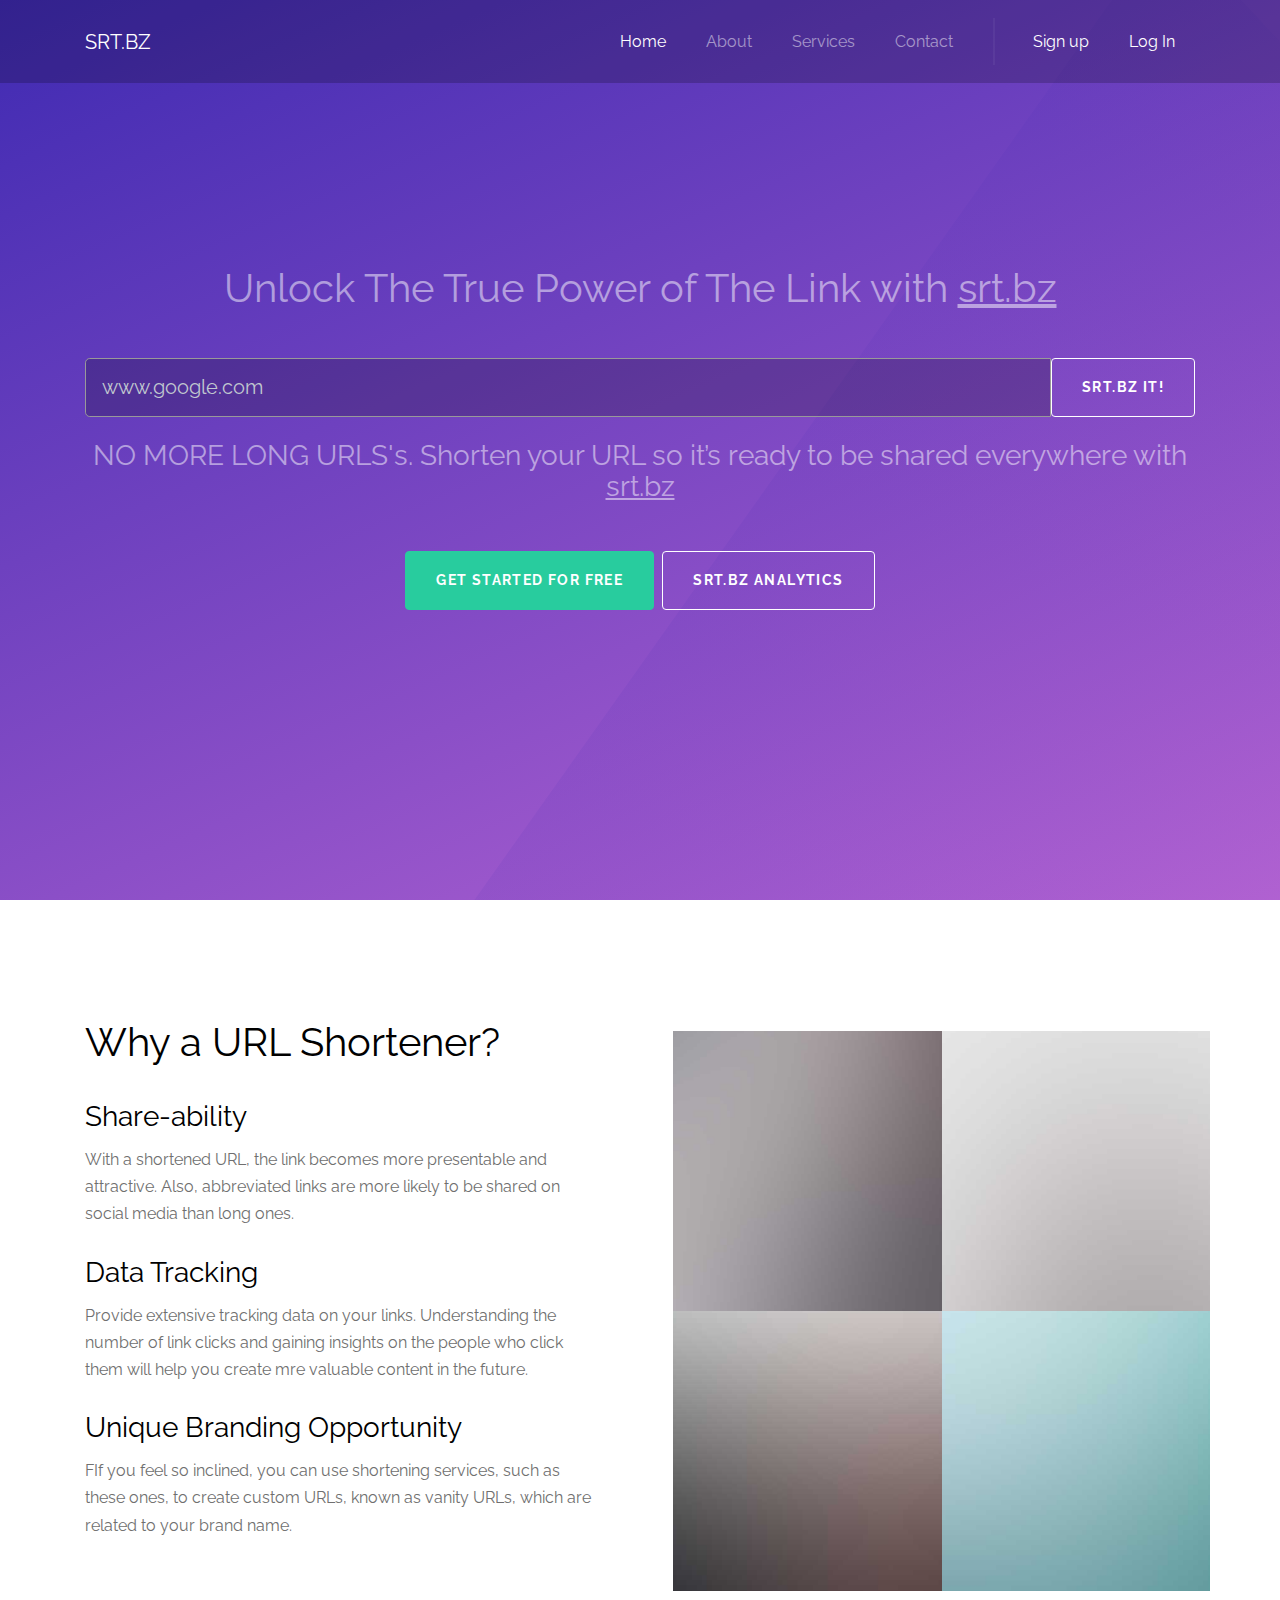
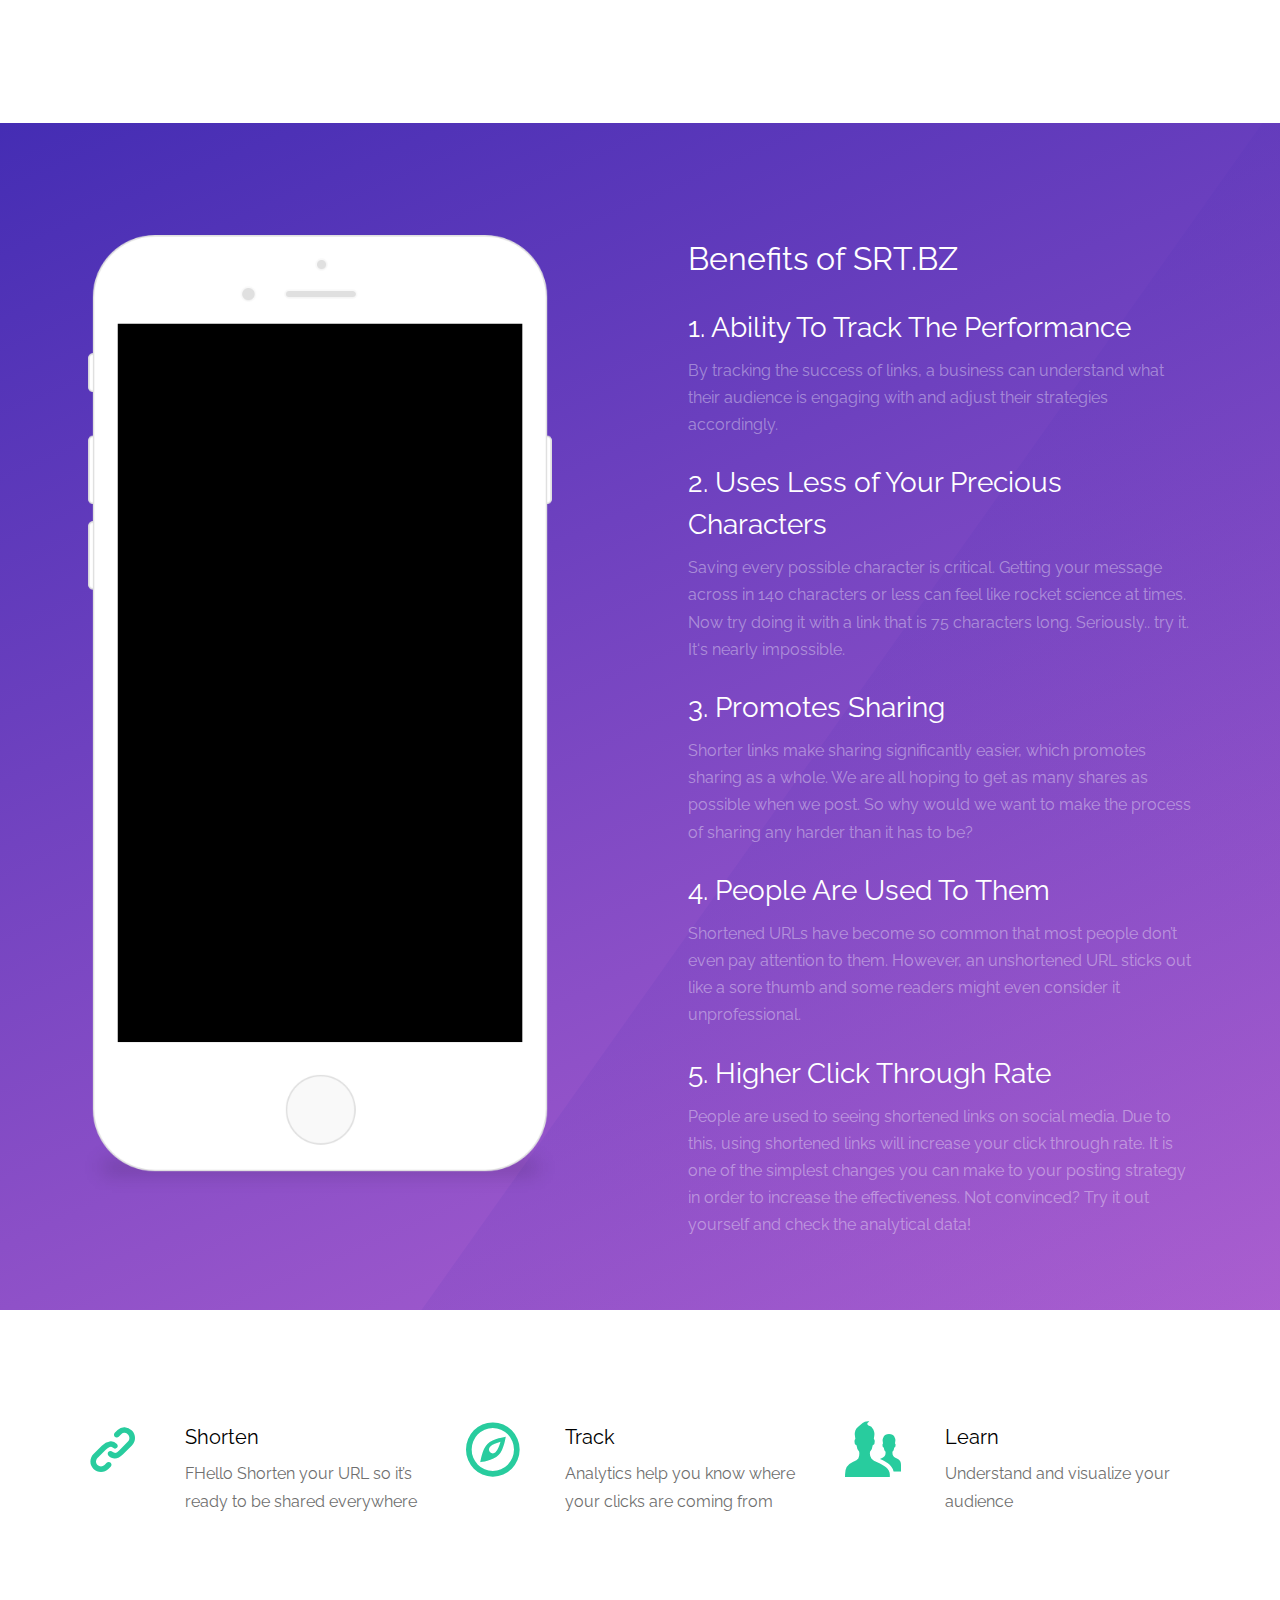
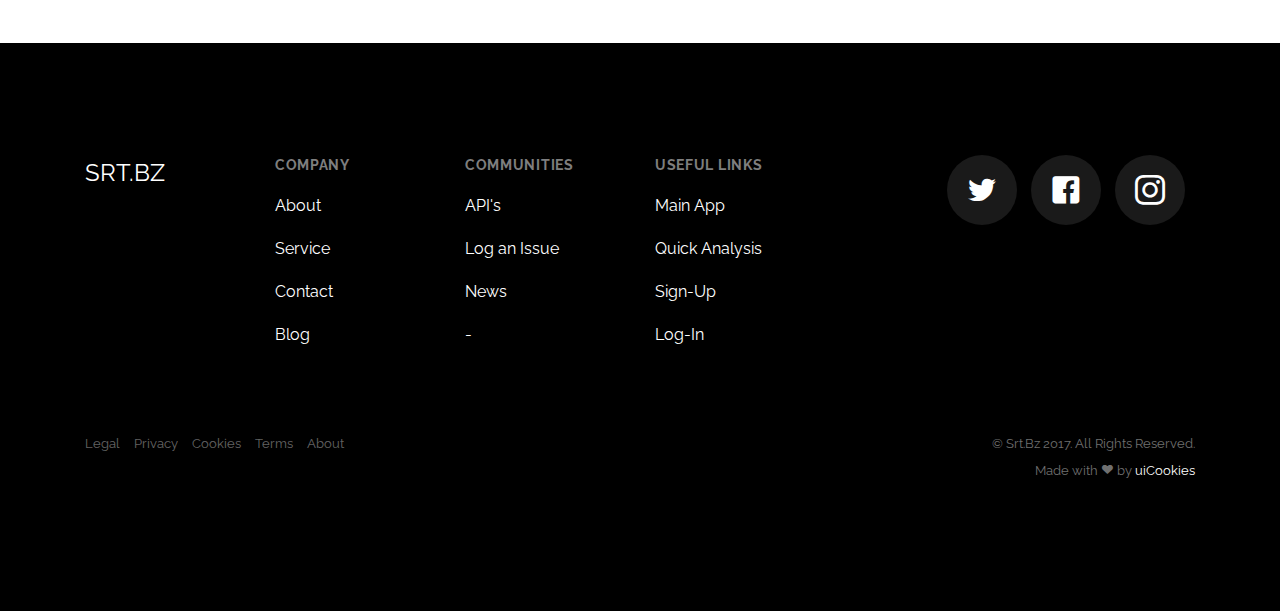
<file: index.html>
<!DOCTYPE html>
<html lang="en">
  <head>
    <title>srt.bz - Link shortner</title>
    <meta charset="utf-8">
    <meta name="viewport" content="width=device-width, initial-scale=1, shrink-to-fit=no">
    <meta name="description" content="A Url Shortner Service by srt.bz" />
    <meta name="keywords" content="link shortner,link,url shortner,easy url,url,shortner" />
    <meta name="author" content="srt.bz" />
    
    <link href="https://fonts.googleapis.com/css?family=Raleway" rel="stylesheet">
    <link rel="stylesheet" href="css/iziToast.min.css">
    <link rel="stylesheet" href="css/bootstrap.min.css">
    <link rel="stylesheet" href="css/open-iconic-bootstrap.min.css">
    <link rel="stylesheet" href="css/icomoon.css">
    <link rel="stylesheet" href="css/style.css">
      <script src="https://ajax.googleapis.com/ajax/libs/jquery/3.3.1/jquery.min.js"></script>

  </head><div id="fb-root"></div>
  <script>(function(d, s, id) {
      var js, fjs = d.getElementsByTagName(s)[0];
      if (d.getElementById(id)) return;
      js = d.createElement(s); js.id = id;
      js.src = 'https://connect.facebook.net/en_GB/sdk.js#xfbml=1&version=v3.1';
      fjs.parentNode.insertBefore(js, fjs);
  }(document, 'script', 'facebook-jssdk'));</script>
  <body>
    <nav class="navbar navbar-expand-lg navbar-dark bg-dark probootstrap-navabr-dark">
        <div class="container">
          <a class="navbar-brand" href="index.html">SRT.BZ</a>
          <button class="navbar-toggler" type="button" data-toggle="collapse" data-target="#probootstrap-nav" aria-controls="probootstrap-nav" aria-expanded="false" aria-label="Toggle navigation">
            <span class="navbar-toggler-icon"></span>
          </button>

          <div class="collapse navbar-collapse" id="probootstrap-nav">
            <ul class="navbar-nav ml-auto">
              <li class="nav-item active"><a href="index.html" class="nav-link">Home</a></li>
              <li class="nav-item"><a href="about.html" class="nav-link">About</a></li>
              <li class="nav-item"><a href="services.html" class="nav-link">Services</a></li>
              <li class="nav-item"><a href="contact.html" class="nav-link">Contact</a></li>
              <li class="nav-item probootstrap-cta probootstrap-seperator"><a href="#" class="nav-link">Sign up</a></li>
              <li class="nav-item probootstrap-cta"><a href="#" class="nav-link">Log In</a></li>
            </ul>

          </div>
        </div>
      </nav>


    <section class="probootstrap-cover">
      <div class="container">
        <div class="row probootstrap-vh-100 align-items-center text-center">
          <div class="col-sm">
            <div class="probootstrap-text">
              <div class="probootstrap-subheading mb-5">
                <p class="h1 font-weight-normal">Unlock The True Power of The Link with <u>srt.bz</u></p>
              </div>
                <form class="needs-validation" id="test1" novalidate>
                  <h1 class="probootstrap-heading text-white mb-4">
                      <div class="input-group input-group-lg">
                          <input type="text" id="urlInput" style="background: rgba(0, 0, 0, 0.2) !important;" class="form-control transparent-input clearable" value="www.google.com" placeholder="Paste a link to shorten it..." aria-label="Recipient's username" autocomplete="off" aria-describedby="basic-addon2" required="true">
                          <div class="invalid-tooltip">
                              Please choose a unique and valid username.
                          </div>
                          <div class="input-group-append">
                              <button class="btn btn-primary btn-outline-white" id="urlGenerateBtn" type="button">srt.bz it!</button>
                          </div>
                      </div>
                  </h1>
                </form>
              <div class="probootstrap-subheading mb-5">
                <p class="h3 font-weight-normal">NO MORE LONG URLS's. Shorten your URL so it’s ready to be shared everywhere with <u>srt.bz</u></p>
              </div>
              <p><a href="https://uicookies.com/" class="btn btn-primary mr-2 mb-2">Get Started for Free</a><a href="http://app.srt.bz/" class="btn btn-primary btn-outline-white mb-2">Srt.bz Analytics</a></p>
            </div>
          </div>
        </div>
      </div>
    </section>

    <section class="probootstrap-section">
      <div class="container">
        <div class="row align-items-center">
          <div class="col-md pr-md-5 pr-0 mb-5">
            <h1 class="mb-4 display-5">Why a URL Shortener?</h1>
            <div class="probootstrap-item mb-4">
              <h3>Share-ability</h3>
              <p>With a shortened URL, the link becomes more presentable and attractive. Also, abbreviated links are more likely to be shared on social media than long ones. </p>
            </div>
            <div class="probootstrap-item mb-4">
              <h3>Data Tracking</h3>
              <p>Provide extensive tracking data on your links. Understanding the number of link clicks and gaining insights on the people who click them will help you create mre valuable content in the future.</p>
            </div>
            <div class="probootstrap-item mb-4">
              <h3>Unique Branding Opportunity</h3>
              <p>FIf you feel so inclined, you can use shortening services, such as these ones, to create custom URLs, known as vanity URLs, which are related to your brand name.</p>
            </div>
          </div>

          <div class="col-md pl-md-5 pl-0 probootstrap-image-grid">
            <div class="row">
              <div class="col-md-6">
                <a class="probootstrap-img-item" href="#"><span class="icon icon-plus"></span><div style="background-image: url(images/img_1.jpg);"></div></a>
              </div>
              <div class="col-md-6">
                <a class="probootstrap-img-item" href="#"><span class="icon icon-plus"></span><div style="background-image: url(images/img_2.jpg);"></div></a>
              </div>
            </div>
            <div class="row">
              <div class="col-md-6">
                <a class="probootstrap-img-item" href="#"><span class="icon icon-plus"></span><div style="background-image: url(images/img_3.jpg);"></div></a>
              </div>
              <div class="col-md-6">
                <a class="probootstrap-img-item" href="#"><span class="icon icon-plus"></span><div style="background-image: url(images/img_4.jpg);"></div></a>
              </div>
            </div>
          </div>

        </div>
      </div>
    </section>

    <section class="probootstrap-section probootstrap-section-feature pb-0 probootstrap-overflow-hidden">
      <div class="container">
        <div class="row">
          <div class="col-md-6 pl-md-5 pb-5 order-md-2 order-1">
            <h2 class="mb-4 display-5 probootstrap-heading">Benefits of SRT.BZ</h2>
            <div class="probootstrap-item mb-4">
              <h3>1. Ability To Track The Performance</h3>
              <p>By tracking the success of links, a business can understand what their audience is engaging with and adjust their strategies accordingly. </p>
            </div>
            <div class="probootstrap-item mb-4">
              <h3>2. Uses Less of Your Precious Characters</h3>
              <p>Saving every possible character is critical. Getting your message across in 140 characters or less can feel like rocket science at times. Now try doing it with a link that is 75 characters long. Seriously.. try it. It‘s nearly impossible. </p>
            </div>
            <div class="probootstrap-item mb-4">
              <h3>3. Promotes Sharing</h3>
              <p>Shorter links make sharing significantly easier, which promotes sharing as a whole. We are all hoping to get as many shares as possible when we post. So why would we want to make the process of sharing any harder than it has to be?</p>
            </div>
            <div class="probootstrap-item mb-4">
              <h3>4. People Are Used To Them</h3>
              <p>Shortened URLs have become so common that most people don’t even pay attention to them. However, an unshortened URL sticks out like a sore thumb and some readers might even consider it unprofessional.</p>
            </div>
            <div class="probootstrap-item mb-4">
              <h3>5. Higher Click Through Rate</h3>
              <p>People are used to seeing shortened links on social media. Due to this, using shortened links will increase your click through rate. It is one of the simplest changes you can make to your posting strategy in order to increase the effectiveness. Not convinced? Try it out yourself and check the analytical data!</p>
            </div>
          </div>

          <div class="col-md-6 pr-md-5 order-md-1 order-2">
            <div class="probootstrap-device">
              <img src="images/phone_3.png" alt="Free Bootstrap 4 Template by uicookies.com" class="img-fluid mb-md-0 mb-5">
            </div>
          </div>

        </div>
      </div>
    </section>

    <section class="probootstrap-section">
      <div class="container">
        <div class="row">
          <div class="col-lg">
            <div class="media mb-md-0 mb-3">
              <div class="probootstrap-icon"><span class="icon-link display-4"></span></div>
              <div class="media-body">
                <h5 class="mt-0">Shorten</h5>
                <p>FHello Shorten your URL so it’s ready to be shared everywhere</p>
              </div>
            </div>
          </div>
          <div class="col-lg">
            <div class="media mb-md-0 mb-3">
              <div class="probootstrap-icon"><span class="icon-compass display-4"></span></div>
              <div class="media-body">
                <h5 class="mt-0">Track</h5>
                <p>Analytics help you know where your clicks are coming from</p>
              </div>
            </div>
          </div>
          <div class="col-lg">
            <div class="media mb-md-0 mb-3">
              <div class="probootstrap-icon"><span class="icon-users display-4"></span></div>
              <div class="media-body">
                <h5 class="mt-0">Learn</h5>
                <p>Understand and visualize your audience</p>
              </div>
            </div>
          </div>
        </div>
      </div>
    </section>

    <footer class="probootstrap-footer">
      <div class="container">
        <div class="row mb-5">
          <div class="col-md-8">
            <div class="row">
              <div class="col-lg mb-4"><h2 class="probootstrap-heading"><a href="#">SRT.BZ</a></h2></div>
              <div class="col-lg">
                <div class="probootstrap-footer-widget mb-4">
                  <h2 class="probootstrap-heading-2">Company</h2>
                  <ul class="list-unstyled">
                    <li><a href="#" class="py-2 d-block">About</a></li>
                    <li><a href="#" class="py-2 d-block">Service</a></li>
                    <li><a href="#" class="py-2 d-block">Contact</a></li>
                    <li><a href="#" class="py-2 d-block">Blog</a></li>
                  </ul>
                </div>
              </div>
              <div class="col-lg">
                 <div class="probootstrap-footer-widget mb-4">
                  <h2 class="probootstrap-heading-2">Communities</h2>
                  <ul class="list-unstyled">
                    <li><a href="#" class="py-2 d-block">API's</a></li>
                    <li><a href="#" class="py-2 d-block">Log an Issue</a></li>
                    <li><a href="#" class="py-2 d-block">News</a></li>
                    <li><a href="#" class="py-2 d-block">-</a></li>
                  </ul>
                </div>
              </div>
              <div class="col-lg">
                 <div class="probootstrap-footer-widget mb-4">
                  <h2 class="probootstrap-heading-2">Useful links</h2>
                  <ul class="list-unstyled">
                    <li><a href="#" class="py-2 d-block">Main App</a></li>
                    <li><a href="#" class="py-2 d-block">Quick Analysis</a></li>
                    <li><a href="#" class="py-2 d-block">Sign-Up</a></li>
                    <li><a href="#" class="py-2 d-block">Log-In</a></li>
                  </ul>
                </div>
              </div>
            </div>
          </div>
          <div class="col-md-4">
            <div class="probootstrap-footer-widget mb-4">
              <ul class="probootstrap-footer-social list-unstyled float-md-right float-lft">
                <li><a href="#"><span class="icon-twitter"></span></a></li>
                <li><a href="#"><span class="icon-facebook"></span></a></li>
                <li><a href="#"><span class="icon-instagram"></span></a></li>
              </ul>
            </div>
          </div>
        </div>
        <div class="row">
          <div class="col-md text-left">
            <ul class="list-unstyled footer-small-nav">
              <li><a href="#">Legal</a></li>
              <li><a href="#">Privacy</a></li>
              <li><a href="#">Cookies</a></li>
              <li><a href="#">Terms</a></li>
              <li><a href="#">About</a></li>
            </ul>
          </div>
          <div class="col-md text-md-right text-left">
            <p><small>&copy; Srt.Bz 2017. All Rights Reserved. <br> Made with <span class="icon-heart"></span> by <a href="https://uicookies.com/">uiCookies</a></small></p>
          </div>
        </div>
      </div>
    </footer>

    <div id="wqew" class="modal fade bd-example-modal-lg" tabindex="-1" role="dialog" aria-labelledby="myLargeModalLabel" aria-hidden="true">
        <div class="modal-dialog modal-lg modal-dialog-centered">
            <div class="modal-content">
                <div class="modal-header">
                    <div class="input-group">
                        <div class="input-group-prepend">
                            <span class="input-group-text" id="">http://srt.bz/</span>
                        </div>
                        <input type="text" class="form-control">
                        <div class="input-group-append">
                            <span class="oi oi-clipboard"></span>
                        </div>
                    </div>
                    <button type="button" class="close" data-dismiss="modal" aria-label="Close">
                        <span aria-hidden="true">&times;</span>
                    </button>
                </div>
                <div class="modal-body">
                    <div class="input-group mb-3">
                        <div class="input-group-prepend">
                            <span class="input-group-text">Upload</span>
                        </div>
                        <div class="custom-file">
                            <input type="file" class="custom-file-input" id="inputGroupFile01">
                            <label class="custom-file-label" for="inputGroupFile01">Choose file</label>
                        </div>
                    </div>

                </div>
 <!--               <div class="modal-footer">
                    <button type="button" class="btn btn-primary">Save changes</button>
                    <button type="button" class="btn btn-secondary" data-dismiss="modal">Close</button>
                </div>-->
            </div>
        </div>
    </div>
    <div class="modal fade bd-example-modal-lg" id="shortenURLModel" tabindex="-1" role="dialog"
         aria-labelledby="myModalLabel" aria-hidden="true">
        <div class="modal-dialog modal-lg modal-dialog-centered">
            <div class="modal-content">
                <!-- Modal Header -->
                <div class="modal-header">
                    <h4 class="modal-title font-weight-bold" >
                        <a href="http://srt.bz/abcdrf" id="shortenURLHeader" target="_blank">http://srt.bz/***</a>
                    </h4>
                    <button type="button" class="close"
                            data-dismiss="modal">
                        <span aria-hidden="true">&times;</span>
                        <span class="sr-only">Close</span>
                    </button>
                </div>

                <!-- Modal Body -->
                <div class="modal-body">
                    <form class="form-horizontal" role="form">
                        <div class="row">
                            <div class="col-sm-12" style="text-align: center;">
                                <img id="QRCodeURL" class="card-img-top" src="images/qrcode.png" style="width: 10rem;" alt="Card image cap">
                                <span style="font-size: 7rem;vertical-align: middle;" class="icon-clipboard" onclick="copyToClipBoard();"></span>
                            </div>
                        </div>
                        <div class="row">
                            <div class="col-md-12" style="text-align: center;">
                                <ul class="probootstrap-footer-social list-unstyled">
                                    <li><a href="#"><span class="icon-twitter" data-js="twitter-share" style="color: #000000b3;"></span></a></li>
                                    <li><a href="#"><span class="icon-facebook" data-js="facebook-share" style="color: #000000b3;"></span></a></li>
                                    <li><a href="#"><span class="icon-instagram" style="color: #000000b3;"></span></a></li>
                                </ul>
                            </div>
                        </div>
                        <div class="form-group">
                            <div class="col-sm-12">
                                <input type="text" class="form-control" style="color: #101214 !important;"
                                       id="targetURL" placeholder="targetURL" readonly="readonly"/>
                            </div>
                        </div>
                        <div class="form-group">
                            <div class="col-sm-6 control-label">
                                <span style="font-size: 2rem;float: right;margin-bottom: 1rem;" class="icon-link"></span>
                            </div>
                            <div class="col-sm-12">
                                <input type="text" class="form-control" style="color: #101214 !important;"
                                       id="shortenSufix" placeholder="Email" readonly="readonly"/>
                            </div>
                        </div>
                        <div class="form-group">
                            <div class="col-sm-offset-2 col-sm-10">
                                <button type="submit" class="btn btn-default">link It !</button>
                            </div>
                        </div>
                    </form>
                </div>
            </div>
        </div>
    </div>

    <script src="js/iziToast.min.js" type="text/javascript"></script>
    <script src="js/jquery-3.2.1.slim.min.js"></script>
    <script src="js/jquery-3.3.1.min.js"></script>
    <script src="js/popper.min.js"></script>
    <script src="js/bootstrap.min.js"></script>
    <script src="js/main.js"></script>
  </body>
</html>
</file>
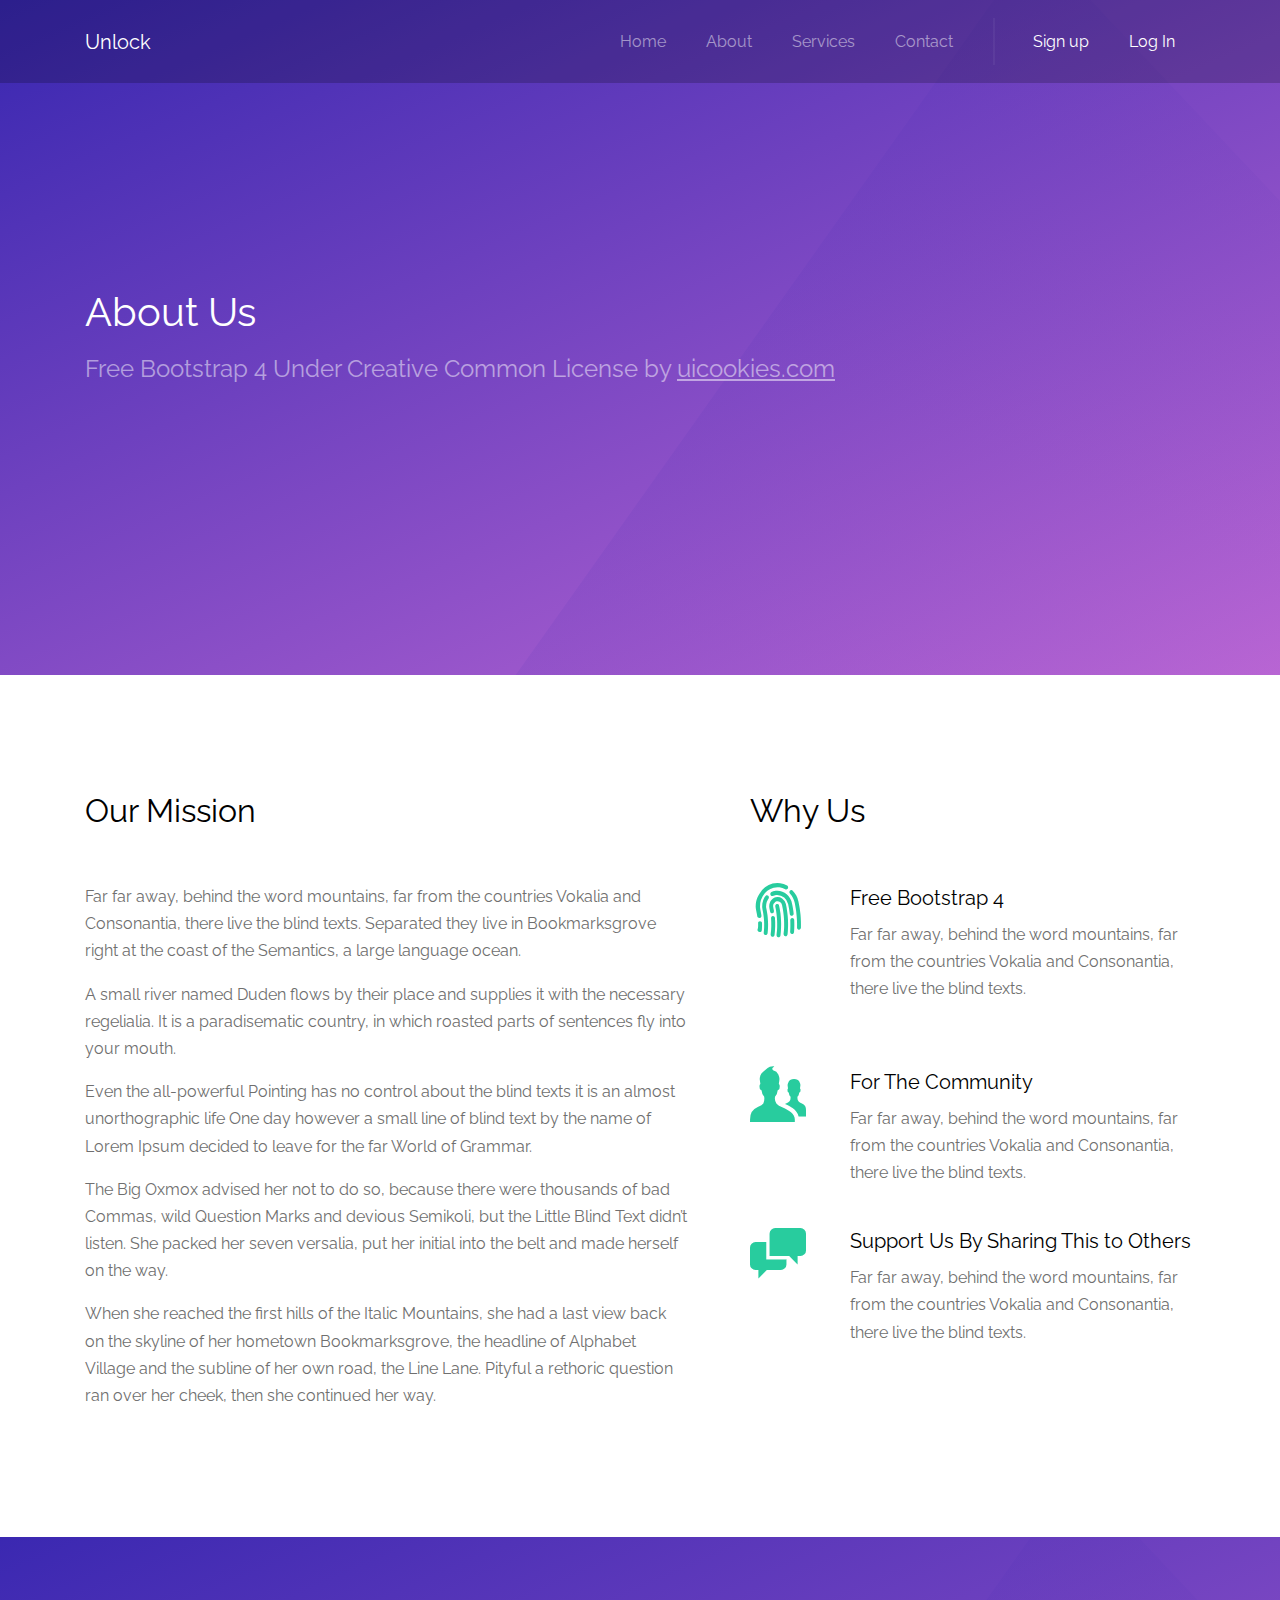
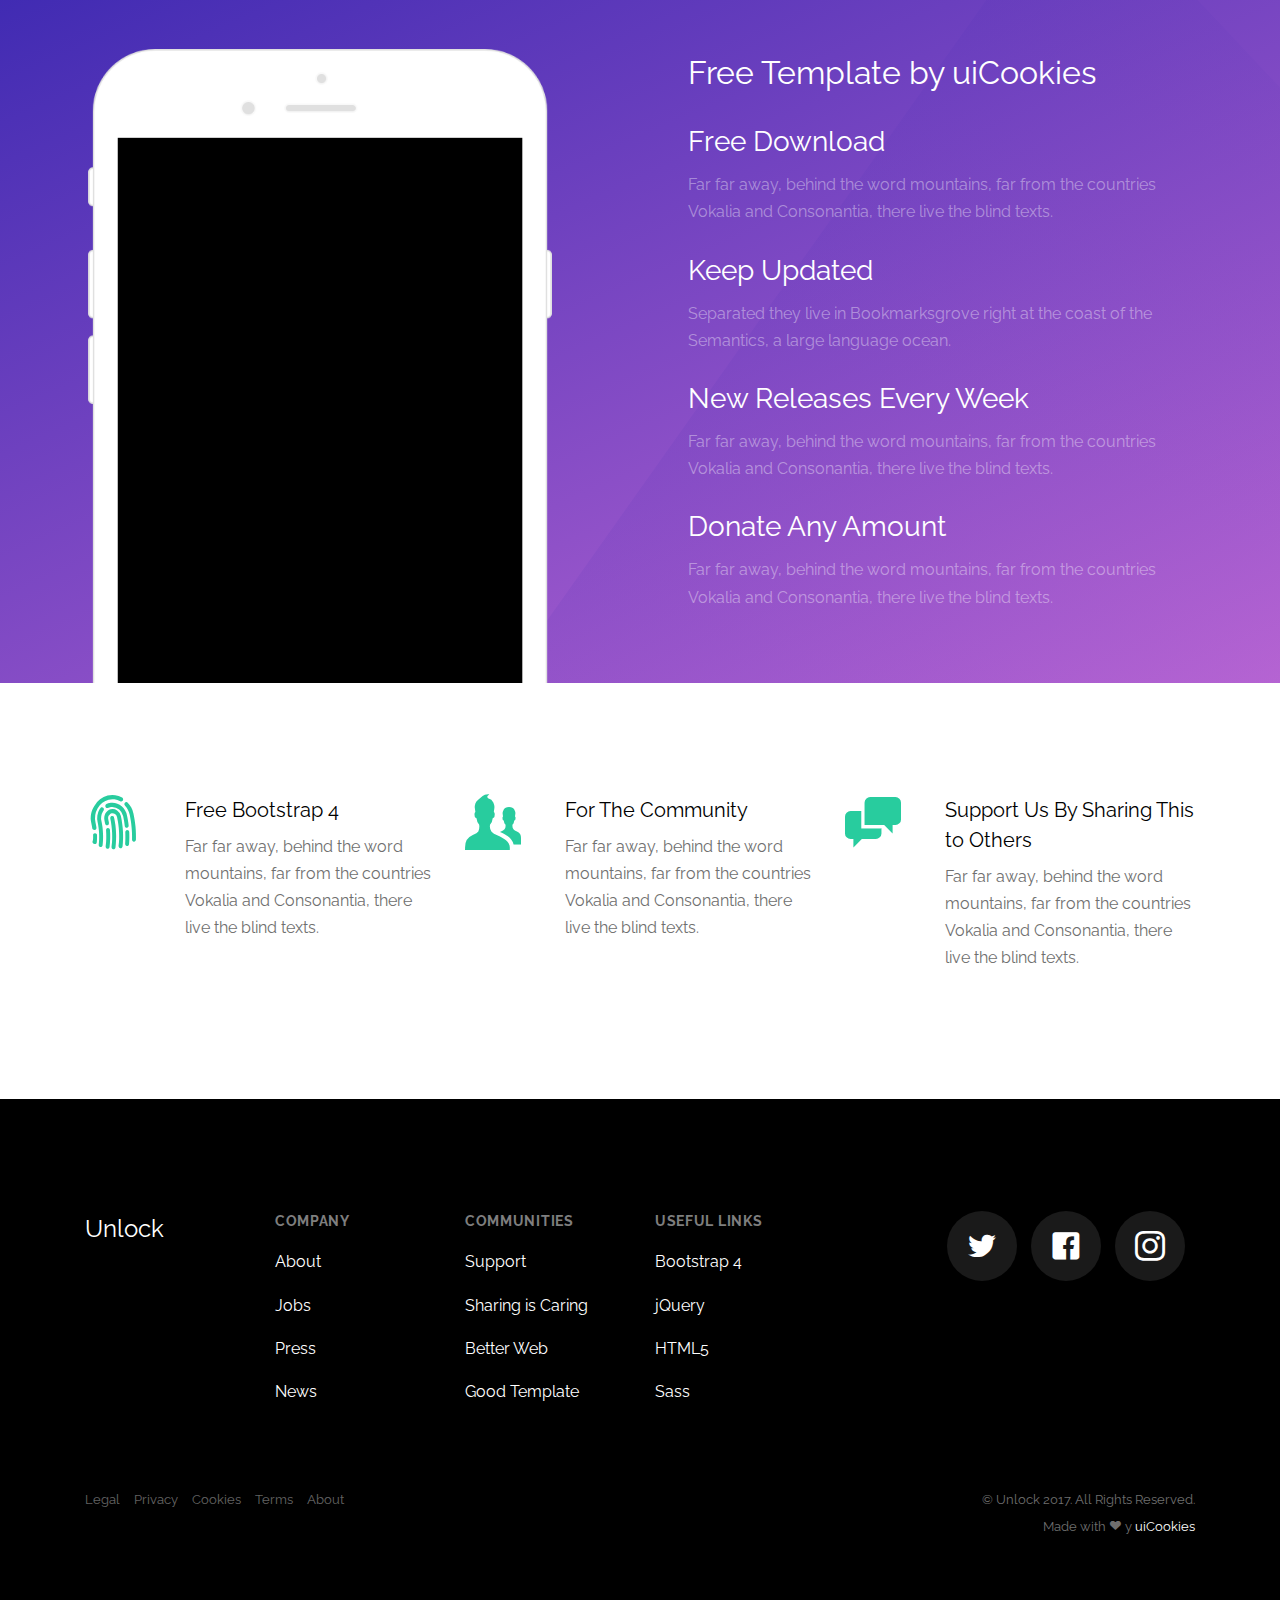
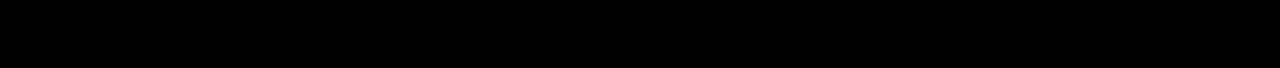
<file: about.html>
<!DOCTYPE html>
<html lang="en">
  <head>
    <title>Unlock - Free Bootstrap 4 Template</title>
    <meta charset="utf-8">
    <meta name="viewport" content="width=device-width, initial-scale=1, shrink-to-fit=no">
    <meta name="description" content="Free HTML5 Website Template by uicookies.com" />
    <meta name="keywords" content="free bootstrap 4, free bootstrap 4 template, free website templates, free html5, free template, free website template, html5, css3, mobile first, responsive" />
    <meta name="author" content="uicookies.com" />
    
    <link href="https://fonts.googleapis.com/css?family=Raleway" rel="stylesheet">
    <link rel="stylesheet" href="css/bootstrap.min.css">
    <link rel="stylesheet" href="css/open-iconic-bootstrap.min.css">
    <link rel="stylesheet" href="css/icomoon.css">
    <link rel="stylesheet" href="css/style.css">
  </head>
  <body>
    

    <nav class="navbar navbar-expand-lg navbar-dark bg-dark probootstrap-navabr-dark">
        <div class="container">
          <a class="navbar-brand" href="index.html">Unlock</a>
          <button class="navbar-toggler" type="button" data-toggle="collapse" data-target="#probootstrap-nav" aria-controls="probootstrap-nav" aria-expanded="false" aria-label="Toggle navigation">
            <span class="navbar-toggler-icon"></span>
          </button>

          <div class="collapse navbar-collapse" id="probootstrap-nav">
            <ul class="navbar-nav ml-auto">
              <li class="nav-item"><a href="index.html" class="nav-link">Home</a></li>
              <li class="nav-item"><a href="about.html" class="nav-link">About</a></li>
              <li class="nav-item"><a href="services.html" class="nav-link">Services</a></li>
              <li class="nav-item"><a href="contact.html" class="nav-link">Contact</a></li>
              <li class="nav-item probootstrap-cta probootstrap-seperator"><a href="#" class="nav-link">Sign up</a></li>
              <li class="nav-item probootstrap-cta"><a href="#" class="nav-link">Log In</a></li>
            </ul>
           
          </div>
        </div>
      </nav>

     <section class="probootstrap-cover">
      <div class="container">
        <div class="row probootstrap-vh-75 align-items-center text-left">
          <div class="col-sm">
            <div class="probootstrap-text pt-5">
              <h1 class="probootstrap-heading text-white mb-4">About Us </h1>
              <div class="probootstrap-subheading mb-5">
                <p class="h4 font-weight-normal">Free Bootstrap 4 Under Creative Common License by <u>uicookies.com</u></p>
              </div>
            </div>
          </div>
        </div>
      </div>
    </section>

    <section class="probootstrap-section">
      <div class="container">
        <div class="row">
          <div class="col-md-7 pr-md-5 pr-0">
            <h2 class="mb-5">Our Mission</h2>
            <p>Far far away, behind the word mountains, far from the countries Vokalia and Consonantia, there live the blind texts. Separated they live in Bookmarksgrove right at the coast of the Semantics, a large language ocean.</p>

            <p>A small river named Duden flows by their place and supplies it with the necessary regelialia. It is a paradisematic country, in which roasted parts of sentences fly into your mouth.</p>


            <p>Even the all-powerful Pointing has no control about the blind texts it is an almost unorthographic life One day however a small line of blind text by the name of Lorem Ipsum decided to leave for the far World of Grammar.</p>

            <p>The Big Oxmox advised her not to do so, because there were thousands of bad Commas, wild Question Marks and devious Semikoli, but the Little Blind Text didn’t listen. She packed her seven versalia, put her initial into the belt and made herself on the way.</p>

            <p>When she reached the first hills of the Italic Mountains, she had a last view back on the skyline of her hometown Bookmarksgrove, the headline of Alphabet Village and the subline of her own road, the Line Lane. Pityful a rethoric question ran over her cheek, then she continued her way.</p>
          </div>
          <div class="col-md-5">
            <h2 class="mb-5">Why Us</h2>

            <div class="media mb-5">
              <div class="probootstrap-icon"><span class="icon-fingerprint display-4"></span></div>
              <div class="media-body">
                <h5 class="mt-0">Free Bootstrap 4</h5>
                <p>Far far away, behind the word mountains, far from the countries Vokalia and Consonantia, there live the blind texts.</p>
              </div>
            </div>

            <div class="media mb-4">
              <div class="probootstrap-icon"><span class="icon-users display-4"></span></div>
              <div class="media-body">
                <h5 class="mt-0">For The Community</h5>
                <p>Far far away, behind the word mountains, far from the countries Vokalia and Consonantia, there live the blind texts.</p>
              </div>
            </div>

            <div class="media mb-5">
              <div class="probootstrap-icon"><span class="icon-chat display-4"></span></div>
              <div class="media-body">
                <h5 class="mt-0">Support Us By Sharing This to Others</h5>
                <p>Far far away, behind the word mountains, far from the countries Vokalia and Consonantia, there live the blind texts.</p>
              </div>
            </div>

          </div>
        </div>
      </div>
    </section>

    <section class="probootstrap-section probootstrap-section-feature pb-0 probootstrap-overflow-hidden">
      <div class="container">
        <div class="row">
          <div class="col-md-6 pl-md-5 pb-5 order-md-2 order-1">
            <h2 class="mb-4 display-5 probootstrap-heading">Free Template by uiCookies</h2>
            <div class="probootstrap-item mb-4">
              <h3>Free Download</h3>
              <p>Far far away, behind the word mountains, far from the countries Vokalia and Consonantia, there live the blind texts. </p>
            </div>
            <div class="probootstrap-item mb-4">
              <h3>Keep Updated</h3>
              <p>Separated they live in Bookmarksgrove right at the coast of the Semantics, a large language ocean.</p>
            </div>
            <div class="probootstrap-item mb-4">
              <h3>New Releases Every Week</h3>
              <p>Far far away, behind the word mountains, far from the countries Vokalia and Consonantia, there live the blind texts.</p>
            </div>
            <div class="probootstrap-item mb-4">
              <h3>Donate Any Amount</h3>
              <p>Far far away, behind the word mountains, far from the countries Vokalia and Consonantia, there live the blind texts.</p>
            </div>
          </div>

          <div class="col-md-6 pr-md-5 order-md-1 order-2">
            <div class="probootstrap-device">
              <img src="images/phone_3.png" alt="Free Bootstrap 4 Template by uicookies.com" class="img-fluid mb-md-0 mb-5">
            </div>
          </div>

        </div>
      </div>
    </section>

    <section class="probootstrap-section">
      <div class="container">
        <div class="row">
          <div class="col-md">
            <div class="media">
              <div class="probootstrap-icon"><span class="icon-fingerprint display-4"></span></div>
              <div class="media-body">
                <h5 class="mt-0">Free Bootstrap 4</h5>
                <p>Far far away, behind the word mountains, far from the countries Vokalia and Consonantia, there live the blind texts.</p>
              </div>
            </div>
          </div>
          <div class="col-md">
            <div class="media">
              <div class="probootstrap-icon"><span class="icon-users display-4"></span></div>
              <div class="media-body">
                <h5 class="mt-0">For The Community</h5>
                <p>Far far away, behind the word mountains, far from the countries Vokalia and Consonantia, there live the blind texts.</p>
              </div>
            </div>
          </div>
          <div class="col-md">
            <div class="media">
              <div class="probootstrap-icon"><span class="icon-chat display-4"></span></div>
              <div class="media-body">
                <h5 class="mt-0">Support Us By Sharing This to Others</h5>
                <p>Far far away, behind the word mountains, far from the countries Vokalia and Consonantia, there live the blind texts.</p>
              </div>
            </div>
          </div>
        </div>
      </div>
    </section>

    <footer class="probootstrap-footer">
      <div class="container">
        <div class="row mb-5">
          <div class="col-md-8">
            <div class="row">
              <div class="col-md mb-4"><h2 class="probootstrap-heading"><a href="#">Unlock</a></h2></div>
              <div class="col-md">
                <div class="probootstrap-footer-widget mb-4">
                  <h2 class="probootstrap-heading-2">Company</h2>
                  <ul class="list-unstyled">
                    <li><a href="#" class="py-2 d-block">About</a></li>
                    <li><a href="#" class="py-2 d-block">Jobs</a></li>
                    <li><a href="#" class="py-2 d-block">Press</a></li>
                    <li><a href="#" class="py-2 d-block">News</a></li>
                  </ul>
                </div>
              </div>
              <div class="col-md">
                 <div class="probootstrap-footer-widget mb-4">
                  <h2 class="probootstrap-heading-2">Communities</h2>
                  <ul class="list-unstyled">
                    <li><a href="#" class="py-2 d-block">Support</a></li>
                    <li><a href="#" class="py-2 d-block">Sharing is Caring</a></li>
                    <li><a href="#" class="py-2 d-block">Better Web</a></li>
                    <li><a href="#" class="py-2 d-block">Good Template</a></li>
                  </ul>
                </div>
              </div>
              <div class="col-md">
                 <div class="probootstrap-footer-widget mb-4">
                  <h2 class="probootstrap-heading-2">Useful links</h2>
                  <ul class="list-unstyled">
                    <li><a href="#" class="py-2 d-block">Bootstrap 4</a></li>
                    <li><a href="#" class="py-2 d-block">jQuery</a></li>
                    <li><a href="#" class="py-2 d-block">HTML5</a></li>
                    <li><a href="#" class="py-2 d-block">Sass</a></li>
                  </ul>
                </div>
              </div>
            </div>
          </div>
          <div class="col-md-4">
            <div class="probootstrap-footer-widget mb-4">
              <ul class="probootstrap-footer-social list-unstyled float-md-right float-lft">
                <li><a href="#"><span class="icon-twitter"></span></a></li>
                <li><a href="#"><span class="icon-facebook"></span></a></li>
                <li><a href="#"><span class="icon-instagram"></span></a></li>
              </ul>
            </div>
          </div>
        </div>
        <div class="row">
          <div class="col-md text-left">
            <ul class="list-unstyled footer-small-nav">
              <li><a href="#">Legal</a></li>
              <li><a href="#">Privacy</a></li>
              <li><a href="#">Cookies</a></li>
              <li><a href="#">Terms</a></li>
              <li><a href="#">About</a></li>
            </ul>
          </div>
          <div class="col-md text-md-right text-left">
            <p><small>&copy; Unlock 2017. All Rights Reserved. <br> Made with <span class="icon-heart"></span>  y <a href="https://uicookies.com/">uiCookies</a></small></p>
          </div>
        </div>
      </div>
    </footer>


    <script src="js/jquery-3.2.1.slim.min.js"></script>
    <script src="js/popper.min.js"></script>
    <script src="js/bootstrap.min.js"></script>
    <script src="js/main.js"></script>
    
  </body>
</html>
</file>
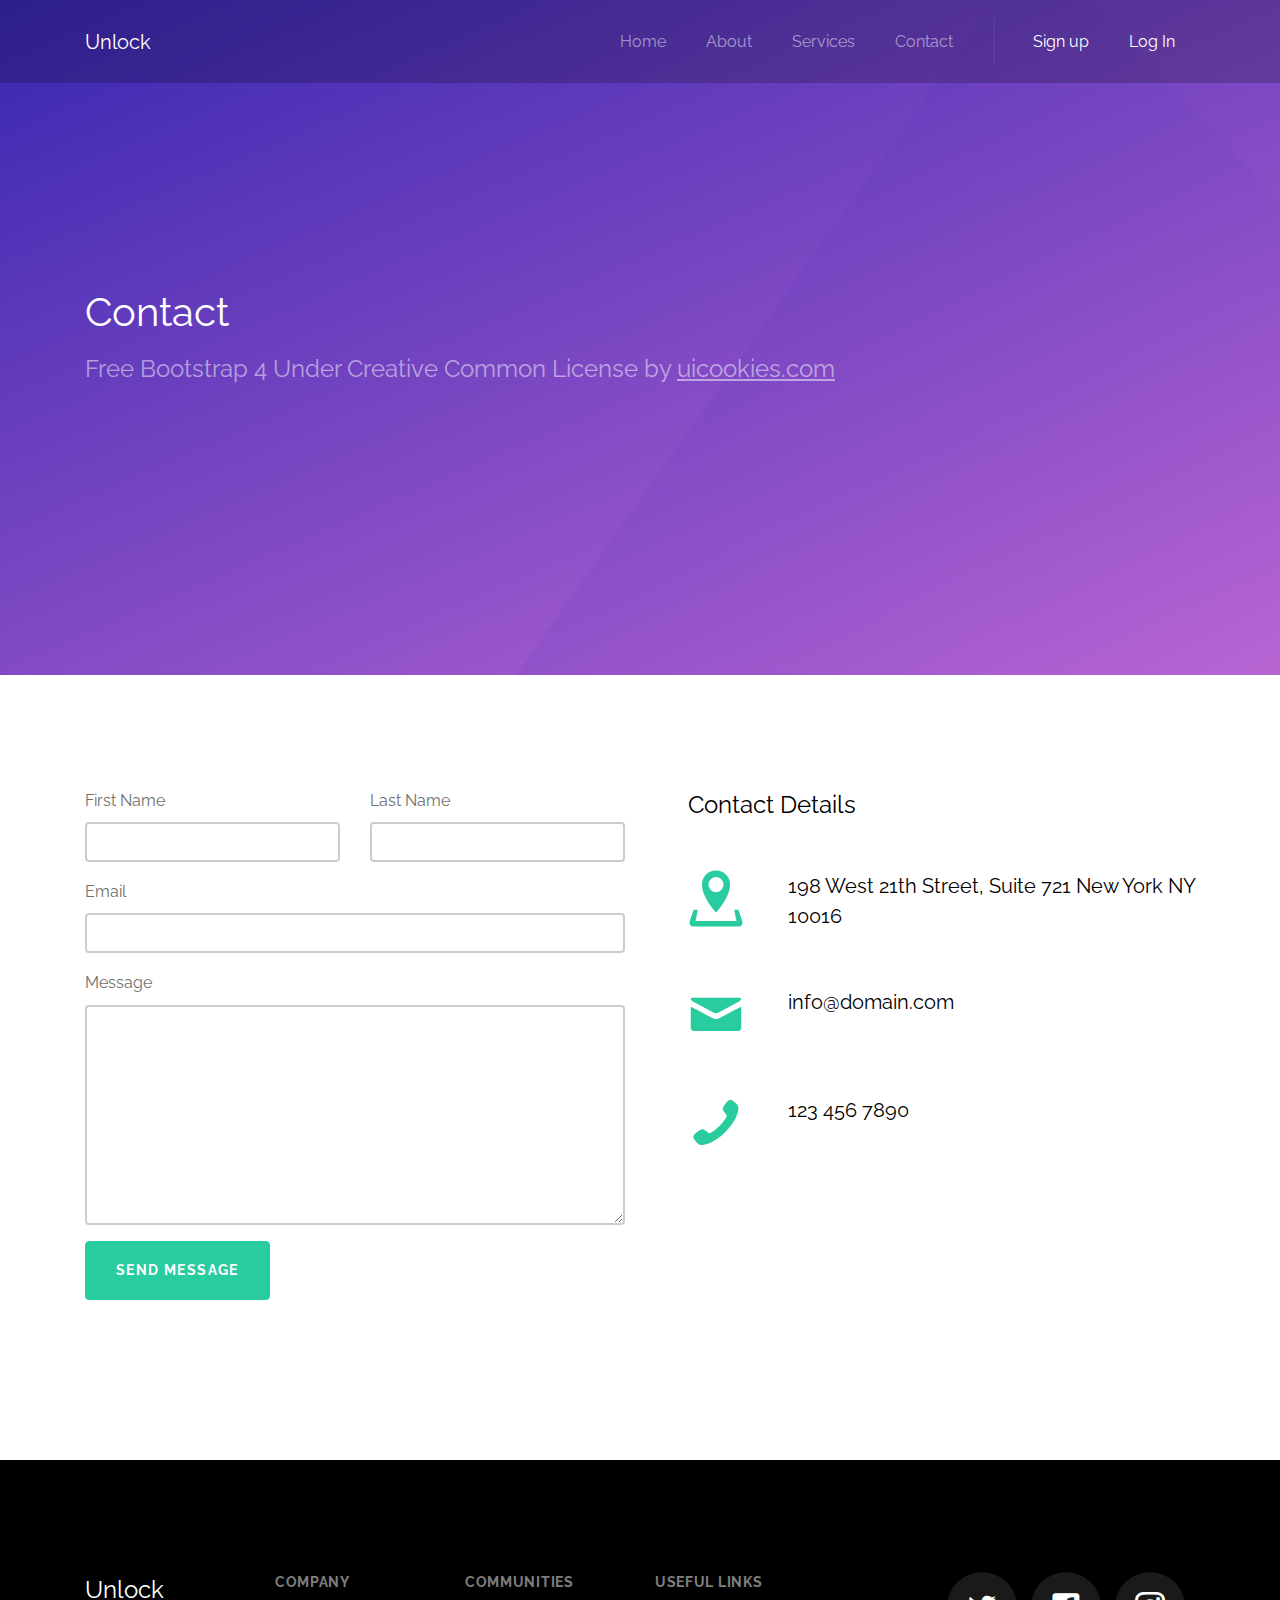
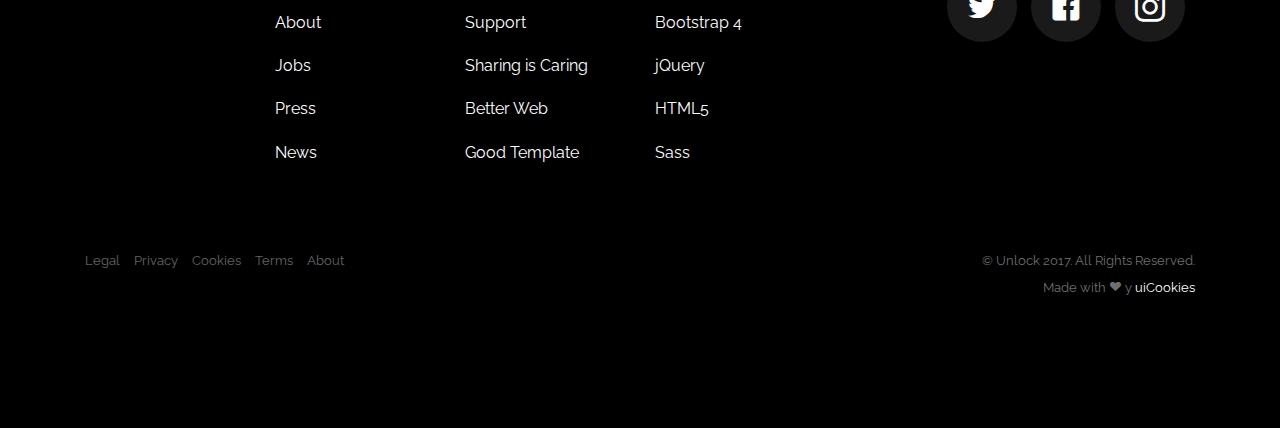
<file: contact.html>
<!DOCTYPE html>
<html lang="en">
  <head>
    <title>Unlock - Free Bootstrap 4 Template</title>
    <meta charset="utf-8">
    <meta name="viewport" content="width=device-width, initial-scale=1, shrink-to-fit=no">
    <meta name="description" content="Free HTML5 Website Template by uicookies.com" />
    <meta name="keywords" content="free bootstrap 4, free bootstrap 4 template, free website templates, free html5, free template, free website template, html5, css3, mobile first, responsive" />
    <meta name="author" content="uicookies.com" />
    
    <link href="https://fonts.googleapis.com/css?family=Raleway" rel="stylesheet">
    <link rel="stylesheet" href="css/bootstrap.min.css">
    <link rel="stylesheet" href="css/open-iconic-bootstrap.min.css">
    <link rel="stylesheet" href="css/icomoon.css">
    <link rel="stylesheet" href="css/style.css">
  </head>
  <body>
    

    <nav class="navbar navbar-expand-lg navbar-dark bg-dark probootstrap-navabr-dark">
        <div class="container">
          <a class="navbar-brand" href="index.html">Unlock</a>
          <button class="navbar-toggler" type="button" data-toggle="collapse" data-target="#probootstrap-nav" aria-controls="probootstrap-nav" aria-expanded="false" aria-label="Toggle navigation">
            <span class="navbar-toggler-icon"></span>
          </button>

          <div class="collapse navbar-collapse" id="probootstrap-nav">
            <ul class="navbar-nav ml-auto">
              <li class="nav-item"><a href="index.html" class="nav-link">Home</a></li>
              <li class="nav-item"><a href="about.html" class="nav-link">About</a></li>
              <li class="nav-item"><a href="services.html" class="nav-link">Services</a></li>
              <li class="nav-item"><a href="contact.html" class="nav-link">Contact</a></li>
              <li class="nav-item probootstrap-cta probootstrap-seperator"><a href="#" class="nav-link">Sign up</a></li>
              <li class="nav-item probootstrap-cta"><a href="#" class="nav-link">Log In</a></li>
            </ul>
           
          </div>
        </div>
      </nav>

     <section class="probootstrap-cover">
      <div class="container">
        <div class="row probootstrap-vh-75 align-items-center text-left">
          <div class="col-sm">
            <div class="probootstrap-text pt-5">
              <h1 class="probootstrap-heading text-white mb-4">Contact</h1>
              <div class="probootstrap-subheading mb-5">
                <p class="h4 font-weight-normal">Free Bootstrap 4 Under Creative Common License by <u>uicookies.com</u></p>
              </div>
            </div>
          </div>
        </div>
      </div>
    </section>

    <section class="probootstrap-section">
      <div class="container">
        <div class="row">
          <div class="col-md-6">
            <form action="#" method="post" class="probootstrap-form mb-5">
              <div class="row">
                <div class="col-md-6">
                  <div class="form-group">
                    <label for="fname">First Name</label>
                    <input type="text" class="form-control" id="fname" name="fname">
                  </div>
                </div>
                <div class="col-md-6">
                  <div class="form-group">
                    <label for="lname">Last Name</label>
                    <input type="text" class="form-control" id="lname" name="lname">
                  </div>
                </div>
              </div>
              <div class="form-group">
                <label for="email">Email</label>
                <input type="email" class="form-control" id="email" name="email">
              </div>
              <div class="form-group">
                <label for="message">Message</label>
                <textarea cols="30" rows="10" class="form-control" id="message" name="message"></textarea>
              </div>
              <div class="form-group">
                <input type="submit" class="btn btn-primary" id="submit" name="submit" value="Send Message">
              </div>
            </form>
          </div>
          <div class="col-md-6 pl-md-5 pl-3">
            <h4 class="mb-5">Contact Details</h4>
            <div class="media mb-5">
              <div class="probootstrap-icon"><span class="icon-location display-4"></span></div>
              <div class="media-body">
                <h5 class="mt-0">198 West 21th Street, Suite 721 New York NY 10016</h5>
              </div>
            </div>

            <div class="media mb-5">
              <div class="probootstrap-icon"><span class="icon-mail display-4"></span></div>
              <div class="media-body">
                <h5 class="mt-0">info@domain.com</h5>
              </div>
            </div>

            <div class="media mb-5">
              <div class="probootstrap-icon"><span class="icon-phone display-4"></span></div>
              <div class="media-body">
                <h5 class="mt-0">123 456 7890</h5>
              </div>
            </div>
           
          </div>
        </div>

      </div>
    </section>

    
    
    <footer class="probootstrap-footer">
      <div class="container">
        <div class="row mb-5">
          <div class="col-md-8">
            <div class="row">
              <div class="col-md mb-4"><h2 class="probootstrap-heading"><a href="#">Unlock</a></h2></div>
              <div class="col-md">
                <div class="probootstrap-footer-widget mb-4">
                  <h2 class="probootstrap-heading-2">Company</h2>
                  <ul class="list-unstyled">
                    <li><a href="#" class="py-2 d-block">About</a></li>
                    <li><a href="#" class="py-2 d-block">Jobs</a></li>
                    <li><a href="#" class="py-2 d-block">Press</a></li>
                    <li><a href="#" class="py-2 d-block">News</a></li>
                  </ul>
                </div>
              </div>
              <div class="col-md">
                 <div class="probootstrap-footer-widget mb-4">
                  <h2 class="probootstrap-heading-2">Communities</h2>
                  <ul class="list-unstyled">
                    <li><a href="#" class="py-2 d-block">Support</a></li>
                    <li><a href="#" class="py-2 d-block">Sharing is Caring</a></li>
                    <li><a href="#" class="py-2 d-block">Better Web</a></li>
                    <li><a href="#" class="py-2 d-block">Good Template</a></li>
                  </ul>
                </div>
              </div>
              <div class="col-md">
                 <div class="probootstrap-footer-widget mb-4">
                  <h2 class="probootstrap-heading-2">Useful links</h2>
                  <ul class="list-unstyled">
                    <li><a href="#" class="py-2 d-block">Bootstrap 4</a></li>
                    <li><a href="#" class="py-2 d-block">jQuery</a></li>
                    <li><a href="#" class="py-2 d-block">HTML5</a></li>
                    <li><a href="#" class="py-2 d-block">Sass</a></li>
                  </ul>
                </div>
              </div>
            </div>
          </div>
          <div class="col-md-4">
            <div class="probootstrap-footer-widget mb-4">
              <ul class="probootstrap-footer-social list-unstyled float-md-right float-lft">
                <li><a href="#"><span class="icon-twitter"></span></a></li>
                <li><a href="#"><span class="icon-facebook"></span></a></li>
                <li><a href="#"><span class="icon-instagram"></span></a></li>
              </ul>
            </div>
          </div>
        </div>
        <div class="row">
          <div class="col-md text-left">
            <ul class="list-unstyled footer-small-nav">
              <li><a href="#">Legal</a></li>
              <li><a href="#">Privacy</a></li>
              <li><a href="#">Cookies</a></li>
              <li><a href="#">Terms</a></li>
              <li><a href="#">About</a></li>
            </ul>
          </div>
          <div class="col-md text-md-right text-left">
            <p><small>&copy; Unlock 2017. All Rights Reserved. <br> Made with <span class="icon-heart"></span>  y <a href="https://uicookies.com/">uiCookies</a></small></p>
          </div>
        </div>
      </div>
    </footer>


    <script src="js/jquery-3.2.1.slim.min.js"></script>
    <script src="js/popper.min.js"></script>
    <script src="js/bootstrap.min.js"></script>
    <script src="js/main.js"></script>
  </body>
</html>
</file>
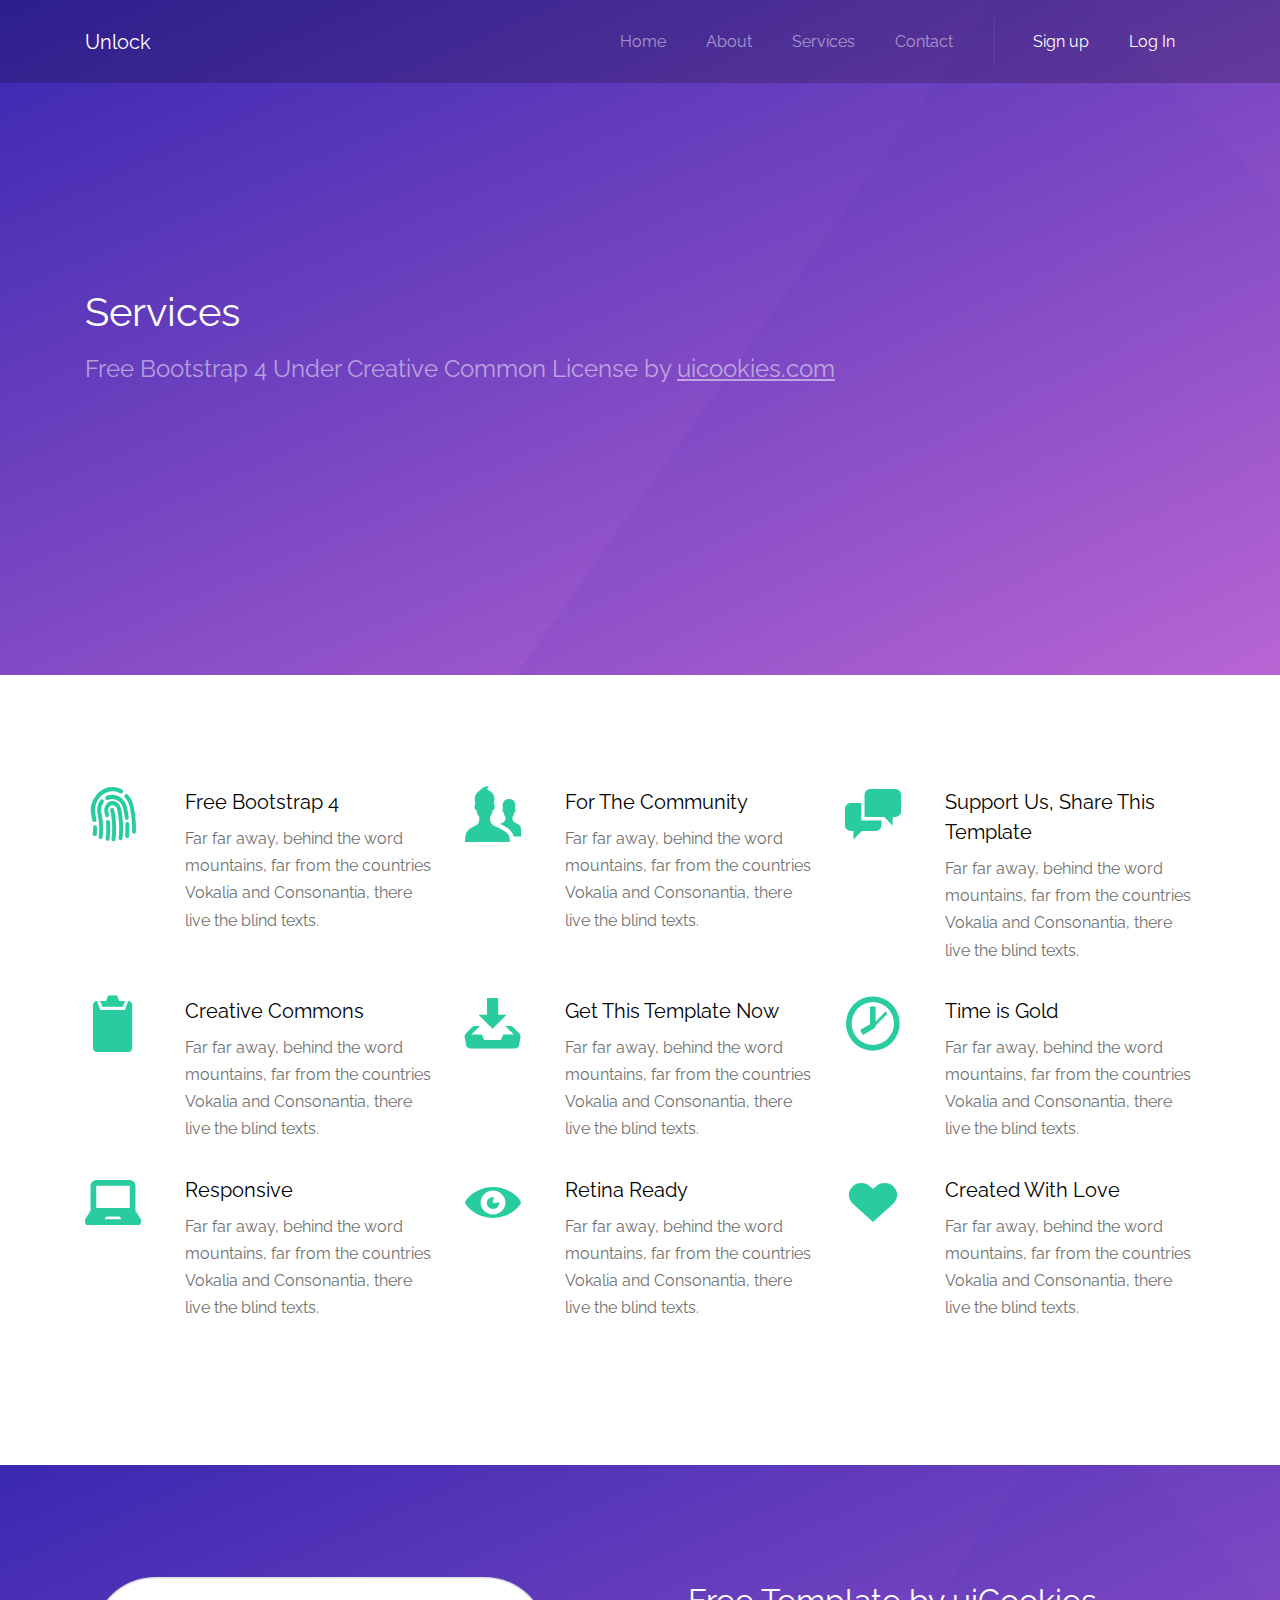
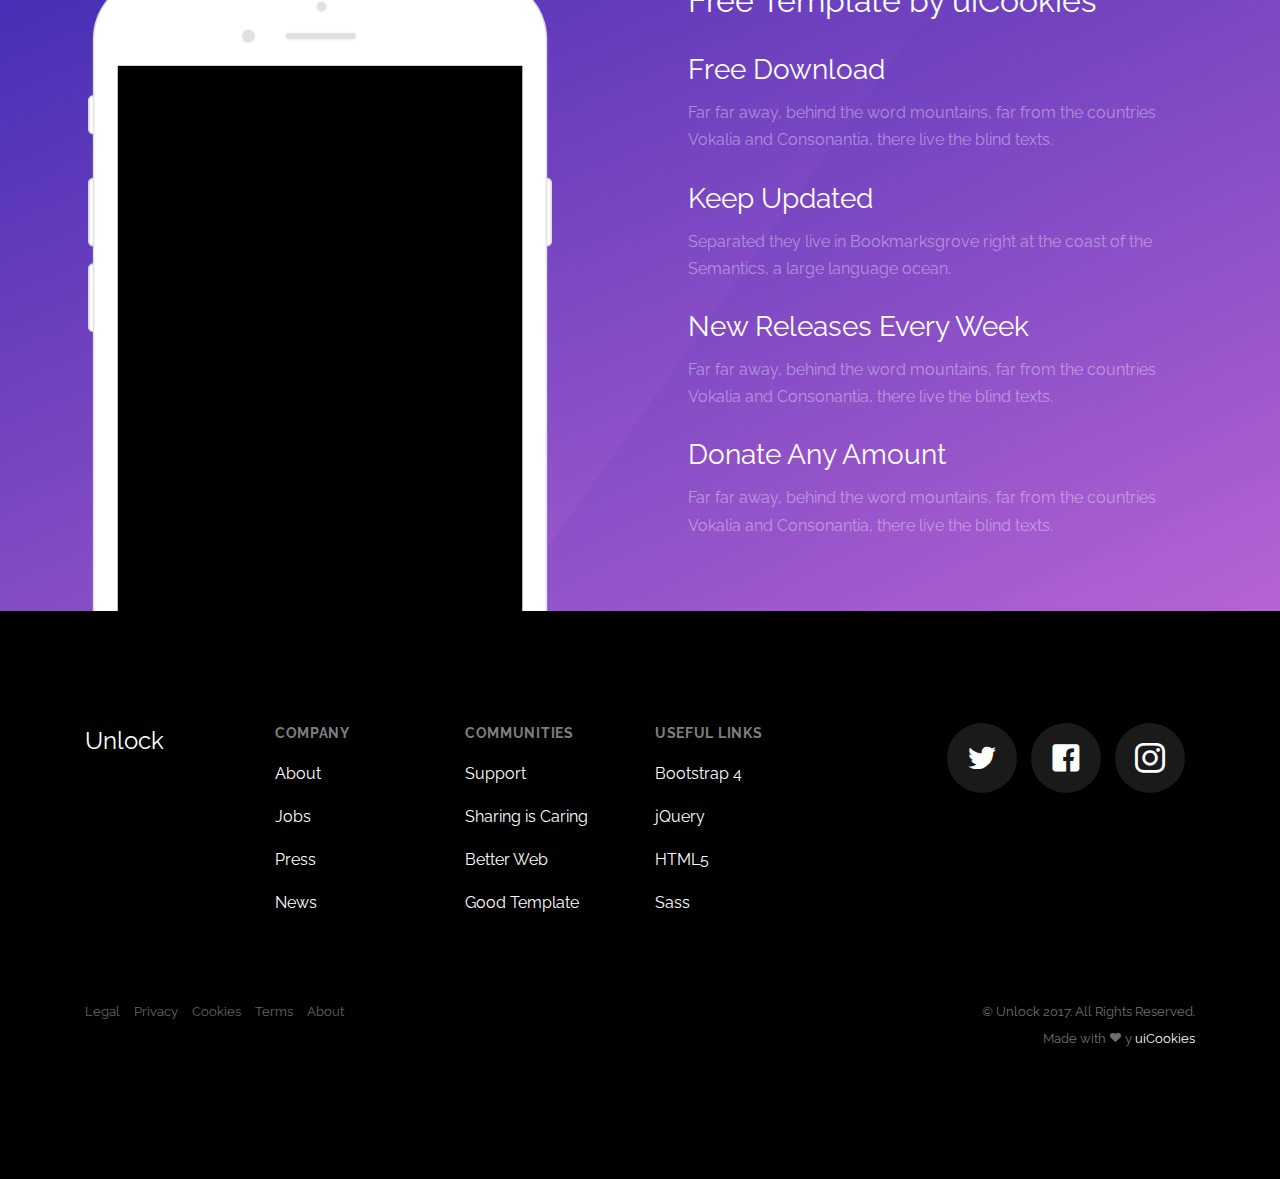
<file: services.html>
<!DOCTYPE html>
<html lang="en">
  <head>
    <title>Unlock - Free Bootstrap 4 Template</title>
    <meta charset="utf-8">
    <meta name="viewport" content="width=device-width, initial-scale=1, shrink-to-fit=no">
    <meta name="description" content="Free HTML5 Website Template by uicookies.com" />
    <meta name="keywords" content="free bootstrap 4, free bootstrap 4 template, free website templates, free html5, free template, free website template, html5, css3, mobile first, responsive" />
    <meta name="author" content="uicookies.com" />
    
    <link href="https://fonts.googleapis.com/css?family=Raleway" rel="stylesheet">
    <link rel="stylesheet" href="css/bootstrap.min.css">
    <link rel="stylesheet" href="css/open-iconic-bootstrap.min.css">
    <link rel="stylesheet" href="css/icomoon.css">
    <link rel="stylesheet" href="css/style.css">
  </head>
  <body>
    

    <nav class="navbar navbar-expand-lg navbar-dark bg-dark probootstrap-navabr-dark">
        <div class="container">
          <a class="navbar-brand" href="index.html">Unlock</a>
          <button class="navbar-toggler" type="button" data-toggle="collapse" data-target="#probootstrap-nav" aria-controls="probootstrap-nav" aria-expanded="false" aria-label="Toggle navigation">
            <span class="navbar-toggler-icon"></span>
          </button>

          <div class="collapse navbar-collapse" id="probootstrap-nav">
            <ul class="navbar-nav ml-auto">
              <li class="nav-item"><a href="index.html" class="nav-link">Home</a></li>
              <li class="nav-item"><a href="about.html" class="nav-link">About</a></li>
              <li class="nav-item"><a href="services.html" class="nav-link">Services</a></li>
              <li class="nav-item"><a href="contact.html" class="nav-link">Contact</a></li>
              <li class="nav-item probootstrap-cta probootstrap-seperator"><a href="#" class="nav-link">Sign up</a></li>
              <li class="nav-item probootstrap-cta"><a href="#" class="nav-link">Log In</a></li>
            </ul>
           
          </div>
        </div>
      </nav>

     <section class="probootstrap-cover">
      <div class="container">
        <div class="row probootstrap-vh-75 align-items-center text-left">
          <div class="col-sm">
            <div class="probootstrap-text pt-5">
              <h1 class="probootstrap-heading text-white mb-4">Services</h1>
              <div class="probootstrap-subheading mb-5">
                <p class="h4 font-weight-normal">Free Bootstrap 4 Under Creative Common License by <u>uicookies.com</u></p>
              </div>
            </div>
          </div>
        </div>
      </div>
    </section>

    <section class="probootstrap-section">
      <div class="container">
        <div class="row">
          <div class="col-md">
            <div class="media mb-3">
              <div class="probootstrap-icon"><span class="icon-fingerprint display-4"></span></div>
              <div class="media-body">
                <h5 class="mt-0">Free Bootstrap 4</h5>
                <p>Far far away, behind the word mountains, far from the countries Vokalia and Consonantia, there live the blind texts.</p>
              </div>
            </div>
          </div>
          <div class="col-md">
            <div class="media mb-3">
              <div class="probootstrap-icon"><span class="icon-users display-4"></span></div>
              <div class="media-body">
                <h5 class="mt-0">For The Community</h5>
                <p>Far far away, behind the word mountains, far from the countries Vokalia and Consonantia, there live the blind texts.</p>
              </div>
            </div>
          </div>
          <div class="col-md">
            <div class="media mb-3">
              <div class="probootstrap-icon"><span class="icon-chat display-4"></span></div>
              <div class="media-body">
                <h5 class="mt-0">Support Us, Share This Template</h5>
                <p>Far far away, behind the word mountains, far from the countries Vokalia and Consonantia, there live the blind texts.</p>
              </div>
            </div>
          </div>
        </div>

        <div class="row">
          <div class="col-md col-sm-6">
            <div class="media mb-3">
              <div class="probootstrap-icon"><span class="icon-clipboard display-4"></span></div>
              <div class="media-body">
                <h5 class="mt-0">Creative Commons</h5>
                <p>Far far away, behind the word mountains, far from the countries Vokalia and Consonantia, there live the blind texts.</p>
              </div>
            </div>
          </div>
          <div class="col-md col-sm-6">
            <div class="media mb-3">
              <div class="probootstrap-icon"><span class="icon-download display-4"></span></div>
              <div class="media-body">
                <h5 class="mt-0">Get This Template Now</h5>
                <p>Far far away, behind the word mountains, far from the countries Vokalia and Consonantia, there live the blind texts.</p>
              </div>
            </div>
          </div>
          <div class="col-md col-sm-6">
            <div class="media mb-3">
              <div class="probootstrap-icon"><span class="icon-clock display-4"></span></div>
              <div class="media-body">
                <h5 class="mt-0">Time is Gold</h5>
                <p>Far far away, behind the word mountains, far from the countries Vokalia and Consonantia, there live the blind texts.</p>
              </div>
            </div>
          </div>
        </div>

        <div class="row">
          <div class="col-md">
            <div class="media mb-3">
              <div class="probootstrap-icon"><span class="icon-laptop display-4"></span></div>
              <div class="media-body">
                <h5 class="mt-0">Responsive</h5>
                <p>Far far away, behind the word mountains, far from the countries Vokalia and Consonantia, there live the blind texts.</p>
              </div>
            </div>
          </div>
          <div class="col-md">
            <div class="media mb-3">
              <div class="probootstrap-icon"><span class="icon-eye display-4"></span></div>
              <div class="media-body">
                <h5 class="mt-0">Retina Ready</h5>
                <p>Far far away, behind the word mountains, far from the countries Vokalia and Consonantia, there live the blind texts.</p>
              </div>
            </div>
          </div>
          <div class="col-md">
            <div class="media mb-3">
              <div class="probootstrap-icon"><span class="icon-heart display-4"></span></div>
              <div class="media-body">
                <h5 class="mt-0">Created With Love</h5>
                <p>Far far away, behind the word mountains, far from the countries Vokalia and Consonantia, there live the blind texts.</p>
              </div>
            </div>
          </div>
        </div>



      </div>
    </section>

    <section class="probootstrap-section probootstrap-section-feature pb-0 probootstrap-overflow-hidden">
      <div class="container">
        <div class="row">
          <div class="col-md-6 pl-md-5 pb-5 order-md-2 order-1">
            <h2 class="mb-4 display-5 probootstrap-heading">Free Template by uiCookies</h2>
            <div class="probootstrap-item mb-4">
              <h3>Free Download</h3>
              <p>Far far away, behind the word mountains, far from the countries Vokalia and Consonantia, there live the blind texts. </p>
            </div>
            <div class="probootstrap-item mb-4">
              <h3>Keep Updated</h3>
              <p>Separated they live in Bookmarksgrove right at the coast of the Semantics, a large language ocean.</p>
            </div>
            <div class="probootstrap-item mb-4">
              <h3>New Releases Every Week</h3>
              <p>Far far away, behind the word mountains, far from the countries Vokalia and Consonantia, there live the blind texts.</p>
            </div>
            <div class="probootstrap-item mb-4">
              <h3>Donate Any Amount</h3>
              <p>Far far away, behind the word mountains, far from the countries Vokalia and Consonantia, there live the blind texts.</p>
            </div>
          </div>

          <div class="col-md-6 pr-md-5 order-md-1 order-2">
            <div class="probootstrap-device">
              <img src="images/phone_3.png" alt="Free Bootstrap 4 Template by uicookies.com" class="img-fluid mb-md-0 mb-5">
            </div>
          </div>

        </div>
      </div>
    </section>

    
    <footer class="probootstrap-footer">
      <div class="container">
        <div class="row mb-5">
          <div class="col-md-8">
            <div class="row">
              <div class="col-md mb-4"><h2 class="probootstrap-heading"><a href="#">Unlock</a></h2></div>
              <div class="col-md">
                <div class="probootstrap-footer-widget mb-4">
                  <h2 class="probootstrap-heading-2">Company</h2>
                  <ul class="list-unstyled">
                    <li><a href="#" class="py-2 d-block">About</a></li>
                    <li><a href="#" class="py-2 d-block">Jobs</a></li>
                    <li><a href="#" class="py-2 d-block">Press</a></li>
                    <li><a href="#" class="py-2 d-block">News</a></li>
                  </ul>
                </div>
              </div>
              <div class="col-md">
                 <div class="probootstrap-footer-widget mb-4">
                  <h2 class="probootstrap-heading-2">Communities</h2>
                  <ul class="list-unstyled">
                    <li><a href="#" class="py-2 d-block">Support</a></li>
                    <li><a href="#" class="py-2 d-block">Sharing is Caring</a></li>
                    <li><a href="#" class="py-2 d-block">Better Web</a></li>
                    <li><a href="#" class="py-2 d-block">Good Template</a></li>
                  </ul>
                </div>
              </div>
              <div class="col-md">
                 <div class="probootstrap-footer-widget mb-4">
                  <h2 class="probootstrap-heading-2">Useful links</h2>
                  <ul class="list-unstyled">
                    <li><a href="#" class="py-2 d-block">Bootstrap 4</a></li>
                    <li><a href="#" class="py-2 d-block">jQuery</a></li>
                    <li><a href="#" class="py-2 d-block">HTML5</a></li>
                    <li><a href="#" class="py-2 d-block">Sass</a></li>
                  </ul>
                </div>
              </div>
            </div>
          </div>
          <div class="col-md-4">
            <div class="probootstrap-footer-widget mb-4">
              <ul class="probootstrap-footer-social list-unstyled float-md-right float-lft">
                <li><a href="#"><span class="icon-twitter"></span></a></li>
                <li><a href="#"><span class="icon-facebook"></span></a></li>
                <li><a href="#"><span class="icon-instagram"></span></a></li>
              </ul>
            </div>
          </div>
        </div>
        <div class="row">
          <div class="col-md text-left">
            <ul class="list-unstyled footer-small-nav">
              <li><a href="#">Legal</a></li>
              <li><a href="#">Privacy</a></li>
              <li><a href="#">Cookies</a></li>
              <li><a href="#">Terms</a></li>
              <li><a href="#">About</a></li>
            </ul>
          </div>
          <div class="col-md text-md-right text-left">
            <p><small>&copy; Unlock 2017. All Rights Reserved. <br> Made with <span class="icon-heart"></span>  y <a href="https://uicookies.com/">uiCookies</a></small></p>
          </div>
        </div>
      </div>
    </footer>


    <script src="js/jquery-3.2.1.slim.min.js"></script>
    <script src="js/popper.min.js"></script>
    <script src="js/bootstrap.min.js"></script>
    <script src="js/main.js"></script>
  </body>
</html>
</file>
<file: css/icomoon.css>
@font-face {
  font-family: 'icomoon';
  src:  url('../fonts/icomoon/icomoon.eot?lir4dr');
  src:  url('../fonts/icomoon/icomoon.eot?lir4dr#iefix') format('embedded-opentype'),
    url('../fonts/icomoon/icomoon.ttf?lir4dr') format('truetype'),
    url('../fonts/icomoon/icomoon.woff?lir4dr') format('woff'),
    url('../fonts/icomoon/icomoon.svg?lir4dr#icomoon') format('svg');
  font-weight: normal;
  font-style: normal;
}

[class^="icon-"], [class*=" icon-"] {
  /* use !important to prevent issues with browser extensions that change fonts */
  font-family: 'icomoon' !important;
  speak: none;
  font-style: normal;
  font-weight: normal;
  font-variant: normal;
  text-transform: none;
  line-height: 1;

  /* Better Font Rendering =========== */
  -webkit-font-smoothing: antialiased;
  -moz-osx-font-smoothing: grayscale;
}

.icon-add-to-list:before {
  content: "\e900";
}
.icon-arrow-bold-down:before {
  content: "\e901";
}
.icon-arrow-bold-left:before {
  content: "\e902";
}
.icon-arrow-bold-right:before {
  content: "\e903";
}
.icon-arrow-bold-up:before {
  content: "\e904";
}
.icon-arrow-down:before {
  content: "\e905";
}
.icon-arrow-left:before {
  content: "\e906";
}
.icon-arrow-long-down:before {
  content: "\e907";
}
.icon-arrow-long-left:before {
  content: "\e908";
}
.icon-arrow-long-right:before {
  content: "\e909";
}
.icon-arrow-long-up:before {
  content: "\e90a";
}
.icon-arrow-right:before {
  content: "\e90b";
}
.icon-arrow-up:before {
  content: "\e90c";
}
.icon-arrow-with-circle-down:before {
  content: "\e90d";
}
.icon-arrow-with-circle-left:before {
  content: "\e90e";
}
.icon-arrow-with-circle-right:before {
  content: "\e90f";
}
.icon-arrow-with-circle-up:before {
  content: "\e910";
}
.icon-bug:before {
  content: "\e911";
}
.icon-chevron-down:before {
  content: "\e912";
}
.icon-chevron-left:before {
  content: "\e913";
}
.icon-chevron-right:before {
  content: "\e914";
}
.icon-chevron-small-down:before {
  content: "\e915";
}
.icon-chevron-small-left:before {
  content: "\e916";
}
.icon-chevron-small-right:before {
  content: "\e917";
}
.icon-chevron-small-up:before {
  content: "\e918";
}
.icon-chevron-thin-down:before {
  content: "\e919";
}
.icon-chevron-thin-left:before {
  content: "\e91a";
}
.icon-chevron-thin-right:before {
  content: "\e91b";
}
.icon-chevron-thin-up:before {
  content: "\e91c";
}
.icon-chevron-up:before {
  content: "\e91d";
}
.icon-chevron-with-circle-down:before {
  content: "\e91e";
}
.icon-chevron-with-circle-left:before {
  content: "\e91f";
}
.icon-chevron-with-circle-right:before {
  content: "\e920";
}
.icon-chevron-with-circle-up:before {
  content: "\e921";
}
.icon-classic-computer:before {
  content: "\e922";
}
.icon-controller-fast-backward:before {
  content: "\e923";
}
.icon-creative-commons-attribution:before {
  content: "\e924";
}
.icon-creative-commons-noderivs:before {
  content: "\e925";
}
.icon-creative-commons-noncommercial-eu:before {
  content: "\e926";
}
.icon-creative-commons-noncommercial-us:before {
  content: "\e927";
}
.icon-creative-commons-public-domain:before {
  content: "\e928";
}
.icon-creative-commons-remix:before {
  content: "\e929";
}
.icon-creative-commons-share:before {
  content: "\e92a";
}
.icon-creative-commons-sharealike:before {
  content: "\e92b";
}
.icon-creative-commons:before {
  content: "\e92c";
}
.icon-crop:before {
  content: "\e92d";
}
.icon-document-landscape:before {
  content: "\e92e";
}
.icon-dot-single:before {
  content: "\e92f";
}
.icon-dots-three-horizontal:before {
  content: "\e930";
}
.icon-dots-three-vertical:before {
  content: "\e931";
}
.icon-dots-two-horizontal:before {
  content: "\e932";
}
.icon-dots-two-vertical:before {
  content: "\e933";
}
.icon-eye-with-line:before {
  content: "\e934";
}
.icon-fingerprint:before {
  content: "\e935";
}
.icon-flower:before {
  content: "\e936";
}
.icon-merge:before {
  content: "\e937";
}
.icon-mouse-pointer:before {
  content: "\e938";
}
.icon-newsletter:before {
  content: "\e939";
}
.icon-notifications-off:before {
  content: "\e93a";
}
.icon-remove-user:before {
  content: "\e93b";
}
.icon-select-arrows:before {
  content: "\e93c";
}
.icon-tablet-mobile-combo:before {
  content: "\e93d";
}
.icon-triangle-down:before {
  content: "\e93e";
}
.icon-triangle-left:before {
  content: "\e93f";
}
.icon-triangle-right:before {
  content: "\e940";
}
.icon-triangle-up:before {
  content: "\e941";
}
.icon-video-camera:before {
  content: "\e942";
}
.icon-warning:before {
  content: "\e943";
}
.icon-add-user:before {
  content: "\e944";
}
.icon-address:before {
  content: "\e945";
}
.icon-adjust:before {
  content: "\e946";
}
.icon-air:before {
  content: "\e947";
}
.icon-aircraft-landing:before {
  content: "\e948";
}
.icon-aircraft-take-off:before {
  content: "\e949";
}
.icon-aircraft:before {
  content: "\e94a";
}
.icon-align-bottom:before {
  content: "\e94b";
}
.icon-align-horizontal-middle:before {
  content: "\e94c";
}
.icon-align-left:before {
  content: "\e94d";
}
.icon-align-right:before {
  content: "\e94e";
}
.icon-align-top:before {
  content: "\e94f";
}
.icon-align-vertical-middle:before {
  content: "\e950";
}
.icon-archive:before {
  content: "\e951";
}
.icon-area-graph:before {
  content: "\e952";
}
.icon-attachment:before {
  content: "\e953";
}
.icon-awareness-ribbon:before {
  content: "\e954";
}
.icon-back-in-time:before {
  content: "\e955";
}
.icon-back:before {
  content: "\e956";
}
.icon-bar-graph:before {
  content: "\e957";
}
.icon-battery:before {
  content: "\e958";
}
.icon-beamed-note:before {
  content: "\e959";
}
.icon-bell:before {
  content: "\e95a";
}
.icon-blackboard:before {
  content: "\e95b";
}
.icon-block:before {
  content: "\e95c";
}
.icon-book:before {
  content: "\e95d";
}
.icon-bookmark:before {
  content: "\e95e";
}
.icon-bookmarks:before {
  content: "\e95f";
}
.icon-bowl:before {
  content: "\e960";
}
.icon-box:before {
  content: "\e961";
}
.icon-briefcase:before {
  content: "\e962";
}
.icon-browser:before {
  content: "\e963";
}
.icon-brush:before {
  content: "\e964";
}
.icon-bucket:before {
  content: "\e965";
}
.icon-cake:before {
  content: "\e966";
}
.icon-calculator:before {
  content: "\e967";
}
.icon-calendar:before {
  content: "\e968";
}
.icon-camera:before {
  content: "\e969";
}
.icon-ccw:before {
  content: "\e96a";
}
.icon-chat:before {
  content: "\e96b";
}
.icon-check:before {
  content: "\e96c";
}
.icon-circle-with-cross:before {
  content: "\e96d";
}
.icon-circle-with-minus:before {
  content: "\e96e";
}
.icon-circle-with-plus:before {
  content: "\e96f";
}
.icon-circle:before {
  content: "\e970";
}
.icon-circular-graph:before {
  content: "\e971";
}
.icon-clapperboard:before {
  content: "\e972";
}
.icon-clipboard:before {
  content: "\e973";
}
.icon-clock:before {
  content: "\e974";
}
.icon-cloud:before {
  content: "\e975";
}
.icon-code:before {
  content: "\e976";
}
.icon-cog:before {
  content: "\e977";
}
.icon-colours:before {
  content: "\e978";
}
.icon-compass:before {
  content: "\e979";
}
.icon-controller-fast-forward:before {
  content: "\e97a";
}
.icon-controller-jump-to-start:before {
  content: "\e97b";
}
.icon-controller-next:before {
  content: "\e97c";
}
.icon-controller-paus:before {
  content: "\e97d";
}
.icon-controller-play:before {
  content: "\e97e";
}
.icon-controller-record:before {
  content: "\e97f";
}
.icon-controller-stop:before {
  content: "\e980";
}
.icon-controller-volume:before {
  content: "\e981";
}
.icon-copy:before {
  content: "\e982";
}
.icon-credit-card:before {
  content: "\e983";
}
.icon-credit:before {
  content: "\e984";
}
.icon-cross:before {
  content: "\e985";
}
.icon-cup:before {
  content: "\e986";
}
.icon-cw:before {
  content: "\e987";
}
.icon-cycle:before {
  content: "\e988";
}
.icon-database:before {
  content: "\e989";
}
.icon-dial-pad:before {
  content: "\e98a";
}
.icon-direction:before {
  content: "\e98b";
}
.icon-document:before {
  content: "\e98c";
}
.icon-documents:before {
  content: "\e98d";
}
.icon-download:before {
  content: "\e98e";
}
.icon-drink:before {
  content: "\e98f";
}
.icon-drive:before {
  content: "\e990";
}
.icon-drop:before {
  content: "\e991";
}
.icon-edit:before {
  content: "\e992";
}
.icon-email:before {
  content: "\e993";
}
.icon-emoji-flirt:before {
  content: "\e994";
}
.icon-emoji-happy:before {
  content: "\e995";
}
.icon-emoji-neutral:before {
  content: "\e996";
}
.icon-emoji-sad:before {
  content: "\e997";
}
.icon-erase:before {
  content: "\e998";
}
.icon-eraser:before {
  content: "\e999";
}
.icon-export:before {
  content: "\e99a";
}
.icon-eye:before {
  content: "\e99b";
}
.icon-feather:before {
  content: "\e99c";
}
.icon-flag:before {
  content: "\e99d";
}
.icon-flash:before {
  content: "\e99e";
}
.icon-flashlight:before {
  content: "\e99f";
}
.icon-flat-brush:before {
  content: "\e9a0";
}
.icon-flow-branch:before {
  content: "\e9a1";
}
.icon-flow-cascade:before {
  content: "\e9a2";
}
.icon-flow-line:before {
  content: "\e9a3";
}
.icon-flow-parallel:before {
  content: "\e9a4";
}
.icon-flow-tree:before {
  content: "\e9a5";
}
.icon-folder-images:before {
  content: "\e9a6";
}
.icon-folder-music:before {
  content: "\e9a7";
}
.icon-folder-video:before {
  content: "\e9a8";
}
.icon-folder:before {
  content: "\e9a9";
}
.icon-forward:before {
  content: "\e9aa";
}
.icon-funnel:before {
  content: "\e9ab";
}
.icon-game-controller:before {
  content: "\e9ac";
}
.icon-gauge:before {
  content: "\e9ad";
}
.icon-globe:before {
  content: "\e9ae";
}
.icon-graduation-cap:before {
  content: "\e9af";
}
.icon-grid:before {
  content: "\e9b0";
}
.icon-hair-cross:before {
  content: "\e9b1";
}
.icon-hand:before {
  content: "\e9b2";
}
.icon-heart-outlined:before {
  content: "\e9b3";
}
.icon-heart:before {
  content: "\e9b4";
}
.icon-help-with-circle:before {
  content: "\e9b5";
}
.icon-help:before {
  content: "\e9b6";
}
.icon-home:before {
  content: "\e9b7";
}
.icon-hour-glass:before {
  content: "\e9b8";
}
.icon-image-inverted:before {
  content: "\e9b9";
}
.icon-image:before {
  content: "\e9ba";
}
.icon-images:before {
  content: "\e9bb";
}
.icon-inbox:before {
  content: "\e9bc";
}
.icon-infinity:before {
  content: "\e9bd";
}
.icon-info-with-circle:before {
  content: "\e9be";
}
.icon-info:before {
  content: "\e9bf";
}
.icon-install:before {
  content: "\e9c0";
}
.icon-key:before {
  content: "\e9c1";
}
.icon-keyboard:before {
  content: "\e9c2";
}
.icon-lab-flask:before {
  content: "\e9c3";
}
.icon-landline:before {
  content: "\e9c4";
}
.icon-language:before {
  content: "\e9c5";
}
.icon-laptop:before {
  content: "\e9c6";
}
.icon-layers:before {
  content: "\e9c7";
}
.icon-leaf:before {
  content: "\e9c8";
}
.icon-level-down:before {
  content: "\e9c9";
}
.icon-level-up:before {
  content: "\e9ca";
}
.icon-lifebuoy:before {
  content: "\e9cb";
}
.icon-light-bulb:before {
  content: "\e9cc";
}
.icon-light-down:before {
  content: "\e9cd";
}
.icon-light-up:before {
  content: "\e9ce";
}
.icon-line-graph:before {
  content: "\e9cf";
}
.icon-link:before {
  content: "\e9d0";
}
.icon-list:before {
  content: "\e9d1";
}
.icon-location-pin:before {
  content: "\e9d2";
}
.icon-location:before {
  content: "\e9d3";
}
.icon-lock-open:before {
  content: "\e9d4";
}
.icon-lock:before {
  content: "\e9d5";
}
.icon-log-out:before {
  content: "\e9d6";
}
.icon-login:before {
  content: "\e9d7";
}
.icon-loop:before {
  content: "\e9d8";
}
.icon-magnet:before {
  content: "\e9d9";
}
.icon-magnifying-glass:before {
  content: "\e9da";
}
.icon-mail:before {
  content: "\e9db";
}
.icon-man:before {
  content: "\e9dc";
}
.icon-map:before {
  content: "\e9dd";
}
.icon-mask:before {
  content: "\e9de";
}
.icon-medal:before {
  content: "\e9df";
}
.icon-megaphone:before {
  content: "\e9e0";
}
.icon-menu:before {
  content: "\e9e1";
}
.icon-message:before {
  content: "\e9e2";
}
.icon-mic:before {
  content: "\e9e3";
}
.icon-minus:before {
  content: "\e9e4";
}
.icon-mobile:before {
  content: "\e9e5";
}
.icon-modern-mic:before {
  content: "\e9e6";
}
.icon-moon:before {
  content: "\e9e7";
}
.icon-mouse:before {
  content: "\e9e8";
}
.icon-music:before {
  content: "\e9e9";
}
.icon-network:before {
  content: "\e9ea";
}
.icon-new-message:before {
  content: "\e9eb";
}
.icon-new:before {
  content: "\e9ec";
}
.icon-news:before {
  content: "\e9ed";
}
.icon-note:before {
  content: "\e9ee";
}
.icon-notification:before {
  content: "\e9ef";
}
.icon-old-mobile:before {
  content: "\e9f0";
}
.icon-old-phone:before {
  content: "\e9f1";
}
.icon-open-book:before {
  content: "\e9f2";
}
.icon-palette:before {
  content: "\e9f3";
}
.icon-paper-plane:before {
  content: "\e9f4";
}
.icon-pencil:before {
  content: "\e9f5";
}
.icon-phone:before {
  content: "\e9f6";
}
.icon-pie-chart:before {
  content: "\e9f7";
}
.icon-pin:before {
  content: "\e9f8";
}
.icon-plus:before {
  content: "\e9f9";
}
.icon-popup:before {
  content: "\e9fa";
}
.icon-power-plug:before {
  content: "\e9fb";
}
.icon-price-ribbon:before {
  content: "\e9fc";
}
.icon-price-tag:before {
  content: "\e9fd";
}
.icon-print:before {
  content: "\e9fe";
}
.icon-progress-empty:before {
  content: "\e9ff";
}
.icon-progress-full:before {
  content: "\ea00";
}
.icon-progress-one:before {
  content: "\ea01";
}
.icon-progress-two:before {
  content: "\ea02";
}
.icon-publish:before {
  content: "\ea03";
}
.icon-quote:before {
  content: "\ea04";
}
.icon-radio:before {
  content: "\ea05";
}
.icon-reply-all:before {
  content: "\ea06";
}
.icon-reply:before {
  content: "\ea07";
}
.icon-resize-100%:before {
  content: "\ea08";
}
.icon-resize-full-screen:before {
  content: "\ea09";
}
.icon-retweet:before {
  content: "\ea0a";
}
.icon-rocket:before {
  content: "\ea0b";
}
.icon-round-brush:before {
  content: "\ea0c";
}
.icon-rss:before {
  content: "\ea0d";
}
.icon-ruler:before {
  content: "\ea0e";
}
.icon-save:before {
  content: "\ea0f";
}
.icon-scissors:before {
  content: "\ea10";
}
.icon-share-alternative:before {
  content: "\ea11";
}
.icon-share:before {
  content: "\ea12";
}
.icon-shareable:before {
  content: "\ea13";
}
.icon-shield:before {
  content: "\ea14";
}
.icon-shop:before {
  content: "\ea15";
}
.icon-shopping-bag:before {
  content: "\ea16";
}
.icon-shopping-basket:before {
  content: "\ea17";
}
.icon-shopping-cart:before {
  content: "\ea18";
}
.icon-shuffle:before {
  content: "\ea19";
}
.icon-signal:before {
  content: "\ea1a";
}
.icon-sound-mix:before {
  content: "\ea1b";
}
.icon-sound-mute:before {
  content: "\ea1c";
}
.icon-sound:before {
  content: "\ea1d";
}
.icon-sports-club:before {
  content: "\ea1e";
}
.icon-spreadsheet:before {
  content: "\ea1f";
}
.icon-squared-cross:before {
  content: "\ea20";
}
.icon-squared-minus:before {
  content: "\ea21";
}
.icon-squared-plus:before {
  content: "\ea22";
}
.icon-star-outlined:before {
  content: "\ea23";
}
.icon-star:before {
  content: "\ea24";
}
.icon-stopwatch:before {
  content: "\ea25";
}
.icon-suitcase:before {
  content: "\ea26";
}
.icon-swap:before {
  content: "\ea27";
}
.icon-sweden:before {
  content: "\ea28";
}
.icon-switch:before {
  content: "\ea29";
}
.icon-tablet:before {
  content: "\ea2a";
}
.icon-tag:before {
  content: "\ea2b";
}
.icon-text-document-inverted:before {
  content: "\ea2c";
}
.icon-text-document:before {
  content: "\ea2d";
}
.icon-text:before {
  content: "\ea2e";
}
.icon-thermometer:before {
  content: "\ea2f";
}
.icon-thumbs-down:before {
  content: "\ea30";
}
.icon-thumbs-up:before {
  content: "\ea31";
}
.icon-thunder-cloud:before {
  content: "\ea32";
}
.icon-ticket:before {
  content: "\ea33";
}
.icon-time-slot:before {
  content: "\ea34";
}
.icon-tools:before {
  content: "\ea35";
}
.icon-traffic-cone:before {
  content: "\ea36";
}
.icon-trash:before {
  content: "\ea37";
}
.icon-tree:before {
  content: "\ea38";
}
.icon-trophy:before {
  content: "\ea39";
}
.icon-tv:before {
  content: "\ea3a";
}
.icon-typing:before {
  content: "\ea3b";
}
.icon-uninstall:before {
  content: "\ea3c";
}
.icon-unread:before {
  content: "\ea3d";
}
.icon-untag:before {
  content: "\ea3e";
}
.icon-upload-to-cloud:before {
  content: "\ea3f";
}
.icon-upload:before {
  content: "\ea40";
}
.icon-user:before {
  content: "\ea41";
}
.icon-users:before {
  content: "\ea42";
}
.icon-v-card:before {
  content: "\ea43";
}
.icon-video:before {
  content: "\ea44";
}
.icon-vinyl:before {
  content: "\ea45";
}
.icon-voicemail:before {
  content: "\ea46";
}
.icon-wallet:before {
  content: "\ea47";
}
.icon-water:before {
  content: "\ea48";
}
.icon-instagram-with-circle:before {
  content: "\ea49";
}
.icon-instagram:before {
  content: "\ea4a";
}
.icon-px-with-circle:before {
  content: "\ea4b";
}
.icon-px:before {
  content: "\ea4c";
}
.icon-app-store:before {
  content: "\ea4d";
}
.icon-baidu:before {
  content: "\ea4e";
}
.icon-basecamp:before {
  content: "\ea4f";
}
.icon-behance:before {
  content: "\ea50";
}
.icon-creative-cloud:before {
  content: "\ea51";
}
.icon-dribbble-with-circle:before {
  content: "\ea52";
}
.icon-dribbble:before {
  content: "\ea53";
}
.icon-dropbox:before {
  content: "\ea54";
}
.icon-evernote:before {
  content: "\ea55";
}
.icon-facebook-with-circle:before {
  content: "\ea56";
}
.icon-facebook:before {
  content: "\ea57";
}
.icon-flattr:before {
  content: "\ea58";
}
.icon-flickr-with-circle:before {
  content: "\ea59";
}
.icon-flickr:before {
  content: "\ea5a";
}
.icon-foursquare:before {
  content: "\ea5b";
}
.icon-github-with-circle:before {
  content: "\ea5c";
}
.icon-github:before {
  content: "\ea5d";
}
.icon-google-drive:before {
  content: "\ea5e";
}
.icon-google-hangouts:before {
  content: "\ea5f";
}
.icon-google-play:before {
  content: "\ea60";
}
.icon-google+-with-circle:before {
  content: "\ea61";
}
.icon-google+:before {
  content: "\ea62";
}
.icon-grooveshark:before {
  content: "\ea63";
}
.icon-houzz:before {
  content: "\ea64";
}
.icon-icloud:before {
  content: "\ea65";
}
.icon-lastfm-with-circle:before {
  content: "\ea66";
}
.icon-lastfm:before {
  content: "\ea67";
}
.icon-linkedin-with-circle:before {
  content: "\ea68";
}
.icon-linkedin:before {
  content: "\ea69";
}
.icon-mail-with-circle:before {
  content: "\ea6a";
}
.icon-medium-with-circle:before {
  content: "\ea6b";
}
.icon-medium:before {
  content: "\ea6c";
}
.icon-mixi:before {
  content: "\ea6d";
}
.icon-onedrive:before {
  content: "\ea6e";
}
.icon-paypal:before {
  content: "\ea6f";
}
.icon-picasa:before {
  content: "\ea70";
}
.icon-pinterest-with-circle:before {
  content: "\ea71";
}
.icon-pinterest:before {
  content: "\ea72";
}
.icon-qq-with-circle:before {
  content: "\ea73";
}
.icon-qq:before {
  content: "\ea74";
}
.icon-raft-with-circle:before {
  content: "\ea75";
}
.icon-raft:before {
  content: "\ea76";
}
.icon-rainbow:before {
  content: "\ea77";
}
.icon-rdio-with-circle:before {
  content: "\ea78";
}
.icon-rdio:before {
  content: "\ea79";
}
.icon-renren:before {
  content: "\ea7a";
}
.icon-scribd:before {
  content: "\ea7b";
}
.icon-sina-weibo:before {
  content: "\ea7c";
}
.icon-skype-with-circle:before {
  content: "\ea7d";
}
.icon-skype:before {
  content: "\ea7e";
}
.icon-slideshare:before {
  content: "\ea7f";
}
.icon-smashing:before {
  content: "\ea80";
}
.icon-soundcloud:before {
  content: "\ea81";
}
.icon-spotify-with-circle:before {
  content: "\ea82";
}
.icon-spotify:before {
  content: "\ea83";
}
.icon-stumbleupon-with-circle:before {
  content: "\ea84";
}
.icon-stumbleupon:before {
  content: "\ea85";
}
.icon-swarm:before {
  content: "\ea86";
}
.icon-tripadvisor:before {
  content: "\ea87";
}
.icon-tumblr-with-circle:before {
  content: "\ea88";
}
.icon-tumblr:before {
  content: "\ea89";
}
.icon-twitter-with-circle:before {
  content: "\ea8a";
}
.icon-twitter:before {
  content: "\ea8b";
}
.icon-vimeo-with-circle:before {
  content: "\ea8c";
}
.icon-vimeo:before {
  content: "\ea8d";
}
.icon-vine-with-circle:before {
  content: "\ea8e";
}
.icon-vine:before {
  content: "\ea8f";
}
.icon-vk-alternitive:before {
  content: "\ea90";
}
.icon-vk-with-circle:before {
  content: "\ea91";
}
.icon-vk:before {
  content: "\ea92";
}
.icon-windows-store:before {
  content: "\ea93";
}
.icon-xing-with-circle:before {
  content: "\ea94";
}
.icon-xing:before {
  content: "\ea95";
}
.icon-yelp:before {
  content: "\ea96";
}
.icon-youko-with-circle:before {
  content: "\ea97";
}
.icon-youko:before {
  content: "\ea98";
}
.icon-youtube-with-circle:before {
  content: "\ea99";
}
.icon-youtube:before {
  content: "\ea9a";
}
</file>
<file: css/style.css>
html {
  overflow-x: hidden; }

body {
  background: #fff;
  font-family: "Raleway", sans-serif;
  line-height: 1.7;
  color: #6f6f6f; }

a {
  -webkit-transition: .3s all ease;
  -o-transition: .3s all ease;
  transition: .3s all ease; }
  a:hover {
    text-decoration: none; }

h1, h2, h3, h4, h5 {
  line-height: 1.5;
  font-weight: normal;
  color: #000; }

.probootstrap-nav {
  padding: 20px 0;
  position: absolute;
  top: 0;
  left: 0;
  right: 0;
  background: rgba(0, 0, 0, 0.2); }
  .probootstrap-nav .site-brand {
    font-size: 20px; }
    .probootstrap-nav .site-brand a {
      color: #fff; }
  .probootstrap-nav .probootstrap-toggle {
    color: #fff !important;
    position: absolute;
    z-index: 10;
    right: 20px;
    top: 20px; }
  .probootstrap-nav .probootstrap-main-nav {
    -webkit-transition: .3s all ease;
    -o-transition: .3s all ease;
    transition: .3s all ease; }
    .probootstrap-nav .probootstrap-main-nav ul {
      padding: 0;
      margin: 0; }
      .probootstrap-nav .probootstrap-main-nav ul li {
        display: inline;
        list-style: none; }
        .probootstrap-nav .probootstrap-main-nav ul li a {
          padding: 10px;
          color: rgba(255, 255, 255, 0.5); }
        .probootstrap-nav .probootstrap-main-nav ul li.seperator {
          position: relative; }
          .probootstrap-nav .probootstrap-main-nav ul li.seperator:before {
            content: "";
            position: absolute;
            top: 0;
            bottom: 0;
            left: 0;
            height: 100%;
            width: 2px;
            background: rgba(255, 255, 255, 0.1); }
    @media screen and (max-width: 768px) {
      .probootstrap-nav .probootstrap-main-nav {
        opacity: 0;
        visibility: hidden;
        position: absolute;
        height: 100vh;
        background: black;
        width: 300px;
        right: 0;
        top: 0;
        padding-top: 50px;
        -webkit-transform: translateX(100%);
        -ms-transform: translateX(100%);
        transform: translateX(100%);
        z-index: 1; }
        .probootstrap-nav .probootstrap-main-nav.active {
          opacity: 1;
          visibility: visible;
          -webkit-transform: translateX(0%);
          -ms-transform: translateX(0%);
          transform: translateX(0%); }
        .probootstrap-nav .probootstrap-main-nav ul li {
          display: block;
          padding: 10px; }
          .probootstrap-nav .probootstrap-main-nav ul li a:hover {
            color: #fff; } }

.bg-image, .probootstrap-cover, .probootstrap-img-item > div, .probootstrap-section-feature {
  background-size: cover;
  background-repeat: no-repeat; }

.probootstrap-cover {
  background-image: url(../images/cover_bg.svg);
  background-position: center center; }
  .probootstrap-cover .probootstrap-text .probootstrap-heading {
    /*! font-size: 70px; */
    line-height: 1; }
  .probootstrap-cover .probootstrap-text .probootstrap-subheading p {
    color: rgba(255, 255, 255, 0.5); }
  @media screen and (max-width: 768px) {
    .probootstrap-cover .btn {
      width: 100% !important;
      border: 1px solid red; } }

.btn {
  /*! border-radius: 40px; */
  padding: 20px 30px;
  font-size: 14px;
  letter-spacing: .1em;
  text-transform: uppercase;
  font-weight: bold;
  cursor: pointer; }
  .btn:hover, .btn:active, .btn:focus {
    outline: none;
    -webkit-box-shadow: none;
    box-shadow: none; }
  .btn.btn-primary {
    background: #28CC9E;
    border-color: #28CC9E;
    color: #fff; }
    .btn.btn-primary:hover, .btn.btn-primary:focus, .btn.btn-primary:active {
      background: #4bdcb3; }
  .btn.btn-outline-white {
    border-color: #fff;
    background: none; }
    .btn.btn-outline-white:hover, .btn.btn-outline-white:focus, .btn.btn-outline-white:active {
      background: #fff;
      color: #000; }

.form-control {
  border: 2px solid #ccc;
  /*! height: 55px; */ }
  .form-control:focus, .form-control:active {
    border: 2px solid #000; }

textarea {
  height: inherit !important; }

.probootstrap-vh-100 {
  height: 100vh; }
  @media screen and (max-width: 768px) {
    .probootstrap-vh-100 {
      height: inherit;
      padding-top: 5em;
      padding-bottom: 5em; } }

.probootstrap-vh-75 {
  height: 75vh; }
  @media screen and (max-width: 768px) {
    .probootstrap-vh-75 {
      height: inherit;
      padding-top: 5em;
      padding-bottom: 5em; } }

.bg-primary {
  background: #28CC9E !important; }

.probootstrap-section,
.probootstrap-footer {
  padding: 7em 0; }

.probootstrap-footer {
  background: #000; }
  .probootstrap-footer a {
    color: #fff; }
    .probootstrap-footer a:hover {
      color: #28CC9E; }
  .probootstrap-footer .probootstrap-heading {
    color: #fff;
    font-size: 24px; }
  .probootstrap-footer .probootstrap-heading-2 {
    font-size: 14px;
    font-weight: bold;
    letter-spacing: .05em;
    color: #fff;
    color: rgba(255, 255, 255, 0.5);
    text-transform: uppercase; }

.probootstrap-item {
  display: block; }

.probootstrap-image-grid > div {
  padding-left: 0;
  padding-right: 0; }
  .probootstrap-image-grid > div > div {
    padding-left: 0;
    padding-right: 0; }

.probootstrap-img-item {
  display: block;
  position: relative;
  overflow: hidden; }
  .probootstrap-img-item .icon {
    position: absolute;
    color: #fff;
    z-index: 9;
    top: 50%;
    font-size: 30px;
    margin: 20px 0 0 0;
    padding: 0;
    line-height: 0;
    left: 50%;
    opacity: 0;
    visibility: hidden;
    -webkit-transform: translate(-50%, -50%);
    -ms-transform: translate(-50%, -50%);
    transform: translate(-50%, -50%);
    -webkit-transition: .3s all ease;
    -o-transition: .3s all ease;
    transition: .3s all ease; }
  .probootstrap-img-item > div {
    height: 280px;
    -webkit-transition: .5s all ease;
    -o-transition: .5s all ease;
    transition: .5s all ease;
    -webkit-transform: scale(1.2);
    -ms-transform: scale(1.2);
    transform: scale(1.2); }
    @media screen and (max-width: 1140px) {
      .probootstrap-img-item > div {
        height: 200px; } }
    @media screen and (max-width: 576px) {
      .probootstrap-img-item > div {
        height: 280px; } }
    .probootstrap-img-item > div:before {
      -webkit-transition: .5s all ease;
      -o-transition: .5s all ease;
      transition: .5s all ease;
      background: rgba(0, 0, 0, 0.5);
      position: absolute;
      content: "";
      top: 0;
      left: 0;
      right: 0;
      bottom: 0;
      opacity: 0;
      visibility: hidden; }
  .probootstrap-img-item:hover .icon {
    margin-top: 0;
    -webkit-transform: translate(-50%, -50%);
    -ms-transform: translate(-50%, -50%);
    transform: translate(-50%, -50%);
    opacity: 1;
    visibility: visible; }
  .probootstrap-img-item:hover > div {
    -webkit-transform: scale(1);
    -ms-transform: scale(1);
    transform: scale(1); }
    .probootstrap-img-item:hover > div:before {
      opacity: 1;
      visibility: visible; }

.probootstrap-section-feature {
  background-image: url(../images/cover_bg.svg);
  background-position: center center; }
  .probootstrap-section-feature .probootstrap-heading {
    color: #fff; }
  .probootstrap-section-feature .probootstrap-device {
    top: 0;
    position: absolute;
    max-width: 470px; }
    @media screen and (max-width: 768px) {
      .probootstrap-section-feature .probootstrap-device {
        position: relative;
        top: inherit;
        margin-bottom: -330px; } }
  .probootstrap-section-feature h3 {
    color: #fff; }
  .probootstrap-section-feature p {
    color: rgba(255, 255, 255, 0.4); }

.probootstrap-navabr-dark {
  background: rgba(0, 0, 0, 0.2) !important;
  position: absolute;
  left: 0;
  right: 0; }
  @media screen and (max-width: 960px) {
    .probootstrap-navabr-dark {
      background: #000 !important;
      top: 0;
      position: relative; } }
  .probootstrap-navabr-dark .navbar-nav > .nav-item > .nav-link {
    padding-top: 20px;
    padding-bottom: 20px;
    padding-left: 20px;
    padding-right: 20px; }
    @media screen and (max-width: 960px) {
      .probootstrap-navabr-dark .navbar-nav > .nav-item > .nav-link {
        padding-top: 10px;
        padding-bottom: 10px;
        padding-left: 0px;
        padding-right: 0px; } }
  .probootstrap-navabr-dark .navbar-nav > .nav-item.probootstrap-cta a {
    color: #fff; }
  .probootstrap-navabr-dark .navbar-nav > .nav-item.probootstrap-seperator {
    position: relative;
    margin-left: 20px;
    padding-left: 20px; }
    @media screen and (max-width: 960px) {
      .probootstrap-navabr-dark .navbar-nav > .nav-item.probootstrap-seperator {
        padding-left: 0;
        margin-left: 0; } }
    .probootstrap-navabr-dark .navbar-nav > .nav-item.probootstrap-seperator:before {
      position: absolute;
      content: "";
      top: 10px;
      bottom: 10px;
      left: 0;
      width: 2px;
      background: rgba(255, 255, 255, 0.05); }
      @media screen and (max-width: 960px) {
        .probootstrap-navabr-dark .navbar-nav > .nav-item.probootstrap-seperator:before {
          display: none; } }

.probootstrap-footer-social li {
  list-style: none;
  margin: 0 10px 10px 0;
  display: inline-block; }
  .probootstrap-footer-social li a {
    height: 70px;
    width: 70px;
    display: block;
    float: left;
    background: rgba(255, 255, 255, 0.1);
    border-radius: 50%;
    position: relative; }
    .probootstrap-footer-social li a span {
      position: absolute;
      font-size: 30px;
      top: 50%;
      left: 50%;
      -webkit-transform: translate(-50%, -50%);
      -ms-transform: translate(-50%, -50%);
      transform: translate(-50%, -50%); }

.footer-small-nav > li {
  font-size: 13px;
  display: inline-block; }
  .footer-small-nav > li a {
    color: rgba(255, 255, 255, 0.4);
    margin: 0 10px 10px 0; }
    .footer-small-nav > li a:hover, .footer-small-nav > li a:focus {
      color: #28CC9E; }

.media .probootstrap-icon {
  width: 100px; }
  .media .probootstrap-icon span {
    color: #28CC9E; }

.probootstrap-overflow-hidden {
  overflow: hidden; }

.form-control {
  color: #c0c7cf!important;
}
/* Clearable text inputs */
.clearable{
  background: rgba(0, 0, 0, 0.2) url(http://i.stack.imgur.com/mJotv.gif) no-repeat right -10px center;
  border: 1px solid #999;
  padding: 3px 18px 3px 4px;     /* Use the same right padding (18) in jQ! */
  border-radius: 3px;
  transition: background 0.4s;
}
.clearable.x  { background-position: right 5px center; } /* (jQ) Show icon */
.clearable.onX{ cursor: pointer; }              /* (jQ) hover cursor style */
.clearable::-ms-clear {display: none; width:0; height:0;}
</file>
<file: css/iziToast.min.css>
/*
* iziToast | v1.4.0
* http://izitoast.marcelodolce.com
* by Marcelo Dolce.
*/
.iziToast-capsule{font-size:0;height:0;width:100%;transform:translateZ(0);backface-visibility:hidden;transition:transform .5s cubic-bezier(.25,.8,.25,1),height .5s cubic-bezier(.25,.8,.25,1)}.iziToast-capsule,.iziToast-capsule *{box-sizing:border-box}.iziToast-overlay{display:block;position:fixed;top:-100px;left:0;right:0;bottom:-100px;z-index:997}.iziToast{display:inline-block;clear:both;position:relative;font-family:'Lato',Tahoma,Arial;font-size:14px;padding:8px 45px 9px 0;background:rgba(238,238,238,.9);border-color:rgba(238,238,238,.9);width:100%;pointer-events:all;cursor:default;transform:translateX(0);-webkit-touch-callout:none;-webkit-user-select:none;-khtml-user-select:none;-moz-user-select:none;-ms-user-select:none;user-select:none;min-height:54px}.iziToast>.iziToast-progressbar{position:absolute;left:0;bottom:0;width:100%;z-index:1;background:rgba(255,255,255,.2)}.iziToast>.iziToast-progressbar>div{height:2px;width:100%;background:rgba(0,0,0,.3);border-radius:0 0 3px 3px}.iziToast.iziToast-balloon:before{content:'';position:absolute;right:8px;left:auto;width:0;height:0;top:100%;border-right:0 solid transparent;border-left:15px solid transparent;border-top:10px solid #000;border-top-color:inherit;border-radius:0}.iziToast.iziToast-balloon .iziToast-progressbar{top:0;bottom:auto}.iziToast.iziToast-balloon>div{border-radius:0 0 0 3px}.iziToast>.iziToast-cover{position:absolute;left:0;top:0;bottom:0;height:100%;margin:0;background-size:100%;background-position:50% 50%;background-repeat:no-repeat;background-color:rgba(0,0,0,.1)}.iziToast>.iziToast-close{position:absolute;right:0;top:0;border:0;padding:0;opacity:.6;width:42px;height:100%;background:url([data-uri]) no-repeat 50% 50%;background-size:8px;cursor:pointer;outline:0}.iziToast>.iziToast-close:hover{opacity:1}.iziToast>.iziToast-body{position:relative;padding:0 0 0 10px;height:auto;min-height:36px;margin:0 0 0 15px;text-align:left}.iziToast>.iziToast-body:after{content:"";display:table;clear:both}.iziToast>.iziToast-body .iziToast-texts{margin:10px 0 0;padding-right:2px;display:inline-block;float:left}.iziToast>.iziToast-body .iziToast-inputs{min-height:19px;float:left;margin:3px -2px}.iziToast>.iziToast-body .iziToast-inputs>input:not([type=checkbox]):not([type=radio]),.iziToast>.iziToast-body .iziToast-inputs>select{position:relative;display:inline-block;margin:2px;border-radius:2px;border:0;padding:4px 7px;font-size:13px;letter-spacing:.02em;background:rgba(0,0,0,.1);color:#000;box-shadow:0 0 0 1px rgba(0,0,0,.2);min-height:26px}.iziToast>.iziToast-body .iziToast-inputs>input:not([type=checkbox]):not([type=radio]):focus,.iziToast>.iziToast-body .iziToast-inputs>select:focus{box-shadow:0 0 0 1px rgba(0,0,0,.6)}.iziToast>.iziToast-body .iziToast-buttons{min-height:17px;float:left;margin:4px -2px}.iziToast>.iziToast-body .iziToast-buttons>a,.iziToast>.iziToast-body .iziToast-buttons>button,.iziToast>.iziToast-body .iziToast-buttons>input:not([type=checkbox]):not([type=radio]){position:relative;display:inline-block;margin:2px;border-radius:2px;border:0;padding:5px 10px;font-size:12px;letter-spacing:.02em;cursor:pointer;background:rgba(0,0,0,.1);color:#000}.iziToast>.iziToast-body .iziToast-buttons>a:hover,.iziToast>.iziToast-body .iziToast-buttons>button:hover,.iziToast>.iziToast-body .iziToast-buttons>input:not([type=checkbox]):not([type=radio]):hover{background:rgba(0,0,0,.2)}.iziToast>.iziToast-body .iziToast-buttons>a:focus,.iziToast>.iziToast-body .iziToast-buttons>button:focus,.iziToast>.iziToast-body .iziToast-buttons>input:not([type=checkbox]):not([type=radio]):focus{box-shadow:0 0 0 1px rgba(0,0,0,.6)}.iziToast>.iziToast-body .iziToast-buttons>a:active,.iziToast>.iziToast-body .iziToast-buttons>button:active,.iziToast>.iziToast-body .iziToast-buttons>input:not([type=checkbox]):not([type=radio]):active{top:1px}.iziToast>.iziToast-body .iziToast-icon{height:100%;position:absolute;left:0;top:50%;display:table;font-size:23px;line-height:24px;margin-top:-12px;color:#000}.iziToast>.iziToast-body .iziToast-icon.ico-info{background:url([data-uri]) no-repeat 50% 50%;background-size:85%;width:24px;height:24px}.iziToast>.iziToast-body .iziToast-icon.ico-warning{background:url([data-uri]) no-repeat 50% 50%;background-size:85%;width:24px;height:24px}.iziToast>.iziToast-body .iziToast-icon.ico-error{background:url([data-uri]) no-repeat 50% 50%;background-size:80%;width:24px;height:24px}.iziToast>.iziToast-body .iziToast-icon.ico-success{background:url([data-uri]) no-repeat 50% 50%;background-size:85%;width:24px;height:24px}.iziToast>.iziToast-body .iziToast-icon.ico-question{background:url([data-uri]) no-repeat 50% 50%;background-size:85%;width:24px;height:24px}.iziToast>.iziToast-body .iziToast-message,.iziToast>.iziToast-body .iziToast-title{padding:0;font-size:14px;line-height:16px;text-align:left;float:left;white-space:normal}.iziToast>.iziToast-body .iziToast-title{color:#000;margin:0}.iziToast>.iziToast-body .iziToast-message{margin:0 0 10px;color:rgba(0,0,0,.6)}.iziToast.iziToast-animateInside .iziToast-buttons-child,.iziToast.iziToast-animateInside .iziToast-icon,.iziToast.iziToast-animateInside .iziToast-inputs-child,.iziToast.iziToast-animateInside .iziToast-message,.iziToast.iziToast-animateInside .iziToast-title{opacity:0}.iziToast-target{position:relative;width:100%;margin:0 auto}.iziToast-target .iziToast-capsule{overflow:hidden}.iziToast-target .iziToast-capsule:after{visibility:hidden;display:block;font-size:0;content:" ";clear:both;height:0}.iziToast-target .iziToast-capsule .iziToast{width:100%;float:left}.iziToast-wrapper{z-index:99999;position:fixed;width:100%;pointer-events:none;display:flex;flex-direction:column}.iziToast-wrapper .iziToast.iziToast-balloon:before{border-right:0 solid transparent;border-left:15px solid transparent;border-top:10px solid #000;border-top-color:inherit;right:8px;left:auto}.iziToast-wrapper-bottomLeft{left:0;bottom:0;text-align:left}.iziToast-wrapper-bottomLeft .iziToast.iziToast-balloon:before,.iziToast-wrapper-topLeft .iziToast.iziToast-balloon:before{border-right:15px solid transparent;border-left:0 solid transparent;right:auto;left:8px}.iziToast-wrapper-bottomRight{right:0;bottom:0;text-align:right}.iziToast-wrapper-topLeft{left:0;top:0;text-align:left}.iziToast-wrapper-topRight{top:0;right:0;text-align:right}.iziToast-wrapper-topCenter{top:0;left:0;right:0;text-align:center}.iziToast-wrapper-bottomCenter,.iziToast-wrapper-center{bottom:0;left:0;right:0;text-align:center}.iziToast-wrapper-center{top:0;justify-content:center;flex-flow:column;align-items:center}.iziToast-rtl{direction:rtl;padding:8px 0 9px 45px;font-family:Tahoma,'Lato',Arial}.iziToast-rtl .iziToast-cover{left:auto;right:0}.iziToast-rtl .iziToast-close{right:auto;left:0}.iziToast-rtl .iziToast-body{padding:0 10px 0 0;margin:0 16px 0 0;text-align:right}.iziToast-rtl .iziToast-body .iziToast-buttons,.iziToast-rtl .iziToast-body .iziToast-inputs,.iziToast-rtl .iziToast-body .iziToast-message,.iziToast-rtl .iziToast-body .iziToast-texts,.iziToast-rtl .iziToast-body .iziToast-title{float:right;text-align:right}.iziToast-rtl .iziToast-body .iziToast-icon{left:auto;right:0}@media only screen and (min-width:568px){.iziToast-wrapper{padding:10px 15px}.iziToast{margin:5px 0;border-radius:3px;width:auto}.iziToast:after{content:'';z-index:-1;position:absolute;top:0;left:0;width:100%;height:100%;border-radius:3px;box-shadow:inset 0 -10px 20px -10px rgba(0,0,0,.2),inset 0 0 5px rgba(0,0,0,.1),0 8px 8px -5px rgba(0,0,0,.25)}.iziToast:not(.iziToast-rtl) .iziToast-cover{border-radius:3px 0 0 3px}.iziToast.iziToast-rtl .iziToast-cover{border-radius:0 3px 3px 0}.iziToast.iziToast-color-dark:after{box-shadow:inset 0 -10px 20px -10px rgba(255,255,255,.3),0 10px 10px -5px rgba(0,0,0,.25)}.iziToast.iziToast-balloon .iziToast-progressbar{background:0 0}.iziToast.iziToast-balloon:after{box-shadow:0 10px 10px -5px rgba(0,0,0,.25),inset 0 10px 20px -5px rgba(0,0,0,.25)}.iziToast-target .iziToast:after{box-shadow:inset 0 -10px 20px -10px rgba(0,0,0,.2),inset 0 0 5px rgba(0,0,0,.1)}}.iziToast.iziToast-theme-dark{background:#565c70;border-color:#565c70}.iziToast.iziToast-theme-dark .iziToast-title{color:#fff}.iziToast.iziToast-theme-dark .iziToast-message{color:rgba(255,255,255,.7);font-weight:300}.iziToast.iziToast-theme-dark .iziToast-close{background:url([data-uri]) no-repeat 50% 50%;background-size:8px}.iziToast.iziToast-theme-dark .iziToast-icon{color:#fff}.iziToast.iziToast-theme-dark .iziToast-icon.ico-info{background:url([data-uri]) no-repeat 50% 50%;background-size:85%}.iziToast.iziToast-theme-dark .iziToast-icon.ico-warning{background:url([data-uri]) no-repeat 50% 50%;background-size:85%}.iziToast.iziToast-theme-dark .iziToast-icon.ico-error{background:url([data-uri]) no-repeat 50% 50%;background-size:80%}.iziToast.iziToast-theme-dark .iziToast-icon.ico-success{background:url([data-uri]) no-repeat 50% 50%;background-size:85%}.iziToast.iziToast-theme-dark .iziToast-icon.ico-question{background:url([data-uri]) no-repeat 50% 50%;background-size:85%}.iziToast.iziToast-theme-dark .iziToast-buttons>a,.iziToast.iziToast-theme-dark .iziToast-buttons>button,.iziToast.iziToast-theme-dark .iziToast-buttons>input{color:#fff;background:rgba(255,255,255,.1)}.iziToast.iziToast-theme-dark .iziToast-buttons>a:hover,.iziToast.iziToast-theme-dark .iziToast-buttons>button:hover,.iziToast.iziToast-theme-dark .iziToast-buttons>input:hover{background:rgba(255,255,255,.2)}.iziToast.iziToast-theme-dark .iziToast-buttons>a:focus,.iziToast.iziToast-theme-dark .iziToast-buttons>button:focus,.iziToast.iziToast-theme-dark .iziToast-buttons>input:focus{box-shadow:0 0 0 1px rgba(255,255,255,.6)}.iziToast.iziToast-color-red{background:rgba(255,175,180,.9);border-color:rgba(255,175,180,.9)}.iziToast.iziToast-color-orange{background:rgba(255,207,165,.9);border-color:rgba(255,207,165,.9)}.iziToast.iziToast-color-yellow{background:rgba(255,249,178,.9);border-color:rgba(255,249,178,.9)}.iziToast.iziToast-color-blue{background:rgba(157,222,255,.9);border-color:rgba(157,222,255,.9)}.iziToast.iziToast-color-green{background:rgba(166,239,184,.9);border-color:rgba(166,239,184,.9)}.iziToast.iziToast-layout2 .iziToast-body .iziToast-message,.iziToast.iziToast-layout2 .iziToast-body .iziToast-texts{width:100%}.iziToast.iziToast-layout3{border-radius:2px}.iziToast.iziToast-layout3::after{display:none}.iziToast .revealIn,.iziToast.revealIn{-webkit-animation:iziT-revealIn 1s cubic-bezier(.25,1.6,.25,1) both;-moz-animation:iziT-revealIn 1s cubic-bezier(.25,1.6,.25,1) both;animation:iziT-revealIn 1s cubic-bezier(.25,1.6,.25,1) both}.iziToast .slideIn,.iziToast.slideIn{-webkit-animation:iziT-slideIn 1s cubic-bezier(.16,.81,.32,1) both;-moz-animation:iziT-slideIn 1s cubic-bezier(.16,.81,.32,1) both;animation:iziT-slideIn 1s cubic-bezier(.16,.81,.32,1) both}.iziToast.bounceInLeft{-webkit-animation:iziT-bounceInLeft .7s ease-in-out both;animation:iziT-bounceInLeft .7s ease-in-out both}.iziToast.bounceInRight{-webkit-animation:iziT-bounceInRight .85s ease-in-out both;animation:iziT-bounceInRight .85s ease-in-out both}.iziToast.bounceInDown{-webkit-animation:iziT-bounceInDown .7s ease-in-out both;animation:iziT-bounceInDown .7s ease-in-out both}.iziToast.bounceInUp{-webkit-animation:iziT-bounceInUp .7s ease-in-out both;animation:iziT-bounceInUp .7s ease-in-out both}.iziToast .fadeIn,.iziToast.fadeIn{-webkit-animation:iziT-fadeIn .5s ease both;animation:iziT-fadeIn .5s ease both}.iziToast.fadeInUp{-webkit-animation:iziT-fadeInUp .7s ease both;animation:iziT-fadeInUp .7s ease both}.iziToast.fadeInDown{-webkit-animation:iziT-fadeInDown .7s ease both;animation:iziT-fadeInDown .7s ease both}.iziToast.fadeInLeft{-webkit-animation:iziT-fadeInLeft .85s cubic-bezier(.25,.8,.25,1) both;animation:iziT-fadeInLeft .85s cubic-bezier(.25,.8,.25,1) both}.iziToast.fadeInRight{-webkit-animation:iziT-fadeInRight .85s cubic-bezier(.25,.8,.25,1) both;animation:iziT-fadeInRight .85s cubic-bezier(.25,.8,.25,1) both}.iziToast.flipInX{-webkit-animation:iziT-flipInX .85s cubic-bezier(.35,0,.25,1) both;animation:iziT-flipInX .85s cubic-bezier(.35,0,.25,1) both}.iziToast.fadeOut{-webkit-animation:iziT-fadeOut .7s ease both;animation:iziT-fadeOut .7s ease both}.iziToast.fadeOutDown{-webkit-animation:iziT-fadeOutDown .7s cubic-bezier(.4,.45,.15,.91) both;animation:iziT-fadeOutDown .7s cubic-bezier(.4,.45,.15,.91) both}.iziToast.fadeOutUp{-webkit-animation:iziT-fadeOutUp .7s cubic-bezier(.4,.45,.15,.91) both;animation:iziT-fadeOutUp .7s cubic-bezier(.4,.45,.15,.91) both}.iziToast.fadeOutLeft{-webkit-animation:iziT-fadeOutLeft .5s ease both;animation:iziT-fadeOutLeft .5s ease both}.iziToast.fadeOutRight{-webkit-animation:iziT-fadeOutRight .5s ease both;animation:iziT-fadeOutRight .5s ease both}.iziToast.flipOutX{-webkit-backface-visibility:visible!important;backface-visibility:visible!important;-webkit-animation:iziT-flipOutX .7s cubic-bezier(.4,.45,.15,.91) both;animation:iziT-flipOutX .7s cubic-bezier(.4,.45,.15,.91) both}.iziToast-overlay.fadeIn{-webkit-animation:iziT-fadeIn .5s ease both;animation:iziT-fadeIn .5s ease both}.iziToast-overlay.fadeOut{-webkit-animation:iziT-fadeOut .7s ease both;animation:iziT-fadeOut .7s ease both}@-webkit-keyframes iziT-revealIn{0%{opacity:0;-webkit-transform:scale3d(.3,.3,1)}to{opacity:1}}@-moz-keyframes iziT-revealIn{0%{opacity:0;-moz-transform:scale3d(.3,.3,1)}to{opacity:1}}@-webkit-keyframes iziT-slideIn{0%{opacity:0;-webkit-transform:translateX(50px)}to{opacity:1;-webkit-transform:translateX(0)}}@-moz-keyframes iziT-slideIn{0%{opacity:0;-moz-transform:translateX(50px)}to{opacity:1;-moz-transform:translateX(0)}}@-webkit-keyframes iziT-bounceInLeft{0%{opacity:0;-webkit-transform:translateX(280px)}50%{opacity:1;-webkit-transform:translateX(-20px)}70%{-webkit-transform:translateX(10px)}to{-webkit-transform:translateX(0)}}@-webkit-keyframes iziT-bounceInRight{0%{opacity:0;-webkit-transform:translateX(-280px)}50%{opacity:1;-webkit-transform:translateX(20px)}70%{-webkit-transform:translateX(-10px)}to{-webkit-transform:translateX(0)}}@-webkit-keyframes iziT-bounceInDown{0%{opacity:0;-webkit-transform:translateY(-200px)}50%{opacity:1;-webkit-transform:translateY(10px)}70%{-webkit-transform:translateY(-5px)}to{-webkit-transform:translateY(0)}}@-webkit-keyframes iziT-bounceInUp{0%{opacity:0;-webkit-transform:translateY(200px)}50%{opacity:1;-webkit-transform:translateY(-10px)}70%{-webkit-transform:translateY(5px)}to{-webkit-transform:translateY(0)}}@-webkit-keyframes iziT-fadeIn{0%{opacity:0}to{opacity:1}}@-webkit-keyframes iziT-fadeInUp{0%{opacity:0;-webkit-transform:translate3d(0,100%,0);transform:translate3d(0,100%,0)}to{opacity:1;-webkit-transform:none;transform:none}}@-webkit-keyframes iziT-fadeInDown{0%{opacity:0;-webkit-transform:translate3d(0,-100%,0);transform:translate3d(0,-100%,0)}to{opacity:1;-webkit-transform:none;transform:none}}@-webkit-keyframes iziT-fadeInLeft{0%{opacity:0;-webkit-transform:translate3d(300px,0,0);transform:translate3d(300px,0,0)}to{opacity:1;-webkit-transform:none;transform:none}}@-webkit-keyframes iziT-fadeInRight{0%{opacity:0;-webkit-transform:translate3d(-300px,0,0);transform:translate3d(-300px,0,0)}to{opacity:1;-webkit-transform:none;transform:none}}@-webkit-keyframes iziT-flipInX{0%{-webkit-transform:perspective(400px) rotate3d(1,0,0,90deg);transform:perspective(400px) rotate3d(1,0,0,90deg);opacity:0}40%{-webkit-transform:perspective(400px) rotate3d(1,0,0,-20deg);transform:perspective(400px) rotate3d(1,0,0,-20deg)}60%{-webkit-transform:perspective(400px) rotate3d(1,0,0,10deg);transform:perspective(400px) rotate3d(1,0,0,10deg);opacity:1}80%{-webkit-transform:perspective(400px) rotate3d(1,0,0,-5deg);transform:perspective(400px) rotate3d(1,0,0,-5deg)}to{-webkit-transform:perspective(400px);transform:perspective(400px)}}@-webkit-keyframes iziT-fadeOut{0%{opacity:1}to{opacity:0}}@-webkit-keyframes iziT-fadeOutDown{0%{opacity:1}to{opacity:0;-webkit-transform:translate3d(0,100%,0);transform:translate3d(0,100%,0)}}@-webkit-keyframes iziT-fadeOutUp{0%{opacity:1}to{opacity:0;-webkit-transform:translate3d(0,-100%,0);transform:translate3d(0,-100%,0)}}@-webkit-keyframes iziT-fadeOutLeft{0%{opacity:1}to{opacity:0;-webkit-transform:translate3d(-200px,0,0);transform:translate3d(-200px,0,0)}}@-webkit-keyframes iziT-fadeOutRight{0%{opacity:1}to{opacity:0;-webkit-transform:translate3d(200px,0,0);transform:translate3d(200px,0,0)}}@-webkit-keyframes iziT-flipOutX{0%{-webkit-transform:perspective(400px);transform:perspective(400px)}30%{-webkit-transform:perspective(400px) rotate3d(1,0,0,-20deg);transform:perspective(400px) rotate3d(1,0,0,-20deg);opacity:1}to{-webkit-transform:perspective(400px) rotate3d(1,0,0,90deg);transform:perspective(400px) rotate3d(1,0,0,90deg);opacity:0}}@-moz-keyframes iziT-revealIn{0%{opacity:0;transform:scale3d(.3,.3,1)}to{opacity:1}}@-webkit-keyframes iziT-revealIn{0%{opacity:0;transform:scale3d(.3,.3,1)}to{opacity:1}}@-o-keyframes iziT-revealIn{0%{opacity:0;transform:scale3d(.3,.3,1)}to{opacity:1}}@keyframes iziT-revealIn{0%{opacity:0;transform:scale3d(.3,.3,1)}to{opacity:1}}@-moz-keyframes iziT-slideIn{0%{opacity:0;transform:translateX(50px)}to{opacity:1;transform:translateX(0)}}@-webkit-keyframes iziT-slideIn{0%{opacity:0;transform:translateX(50px)}to{opacity:1;transform:translateX(0)}}@-o-keyframes iziT-slideIn{0%{opacity:0;transform:translateX(50px)}to{opacity:1;transform:translateX(0)}}@keyframes iziT-slideIn{0%{opacity:0;transform:translateX(50px)}to{opacity:1;transform:translateX(0)}}@-moz-keyframes iziT-bounceInLeft{0%{opacity:0;transform:translateX(280px)}50%{opacity:1;transform:translateX(-20px)}70%{transform:translateX(10px)}to{transform:translateX(0)}}@-webkit-keyframes iziT-bounceInLeft{0%{opacity:0;transform:translateX(280px)}50%{opacity:1;transform:translateX(-20px)}70%{transform:translateX(10px)}to{transform:translateX(0)}}@-o-keyframes iziT-bounceInLeft{0%{opacity:0;transform:translateX(280px)}50%{opacity:1;transform:translateX(-20px)}70%{transform:translateX(10px)}to{transform:translateX(0)}}@keyframes iziT-bounceInLeft{0%{opacity:0;transform:translateX(280px)}50%{opacity:1;transform:translateX(-20px)}70%{transform:translateX(10px)}to{transform:translateX(0)}}@-moz-keyframes iziT-bounceInRight{0%{opacity:0;transform:translateX(-280px)}50%{opacity:1;transform:translateX(20px)}70%{transform:translateX(-10px)}to{transform:translateX(0)}}@-webkit-keyframes iziT-bounceInRight{0%{opacity:0;transform:translateX(-280px)}50%{opacity:1;transform:translateX(20px)}70%{transform:translateX(-10px)}to{transform:translateX(0)}}@-o-keyframes iziT-bounceInRight{0%{opacity:0;transform:translateX(-280px)}50%{opacity:1;transform:translateX(20px)}70%{transform:translateX(-10px)}to{transform:translateX(0)}}@keyframes iziT-bounceInRight{0%{opacity:0;transform:translateX(-280px)}50%{opacity:1;transform:translateX(20px)}70%{transform:translateX(-10px)}to{transform:translateX(0)}}@-moz-keyframes iziT-bounceInDown{0%{opacity:0;transform:translateY(-200px)}50%{opacity:1;transform:translateY(10px)}70%{transform:translateY(-5px)}to{transform:translateY(0)}}@-webkit-keyframes iziT-bounceInDown{0%{opacity:0;transform:translateY(-200px)}50%{opacity:1;transform:translateY(10px)}70%{transform:translateY(-5px)}to{transform:translateY(0)}}@-o-keyframes iziT-bounceInDown{0%{opacity:0;transform:translateY(-200px)}50%{opacity:1;transform:translateY(10px)}70%{transform:translateY(-5px)}to{transform:translateY(0)}}@keyframes iziT-bounceInDown{0%{opacity:0;transform:translateY(-200px)}50%{opacity:1;transform:translateY(10px)}70%{transform:translateY(-5px)}to{transform:translateY(0)}}@-moz-keyframes iziT-bounceInUp{0%{opacity:0;transform:translateY(200px)}50%{opacity:1;transform:translateY(-10px)}70%{transform:translateY(5px)}to{transform:translateY(0)}}@-webkit-keyframes iziT-bounceInUp{0%{opacity:0;transform:translateY(200px)}50%{opacity:1;transform:translateY(-10px)}70%{transform:translateY(5px)}to{transform:translateY(0)}}@-o-keyframes iziT-bounceInUp{0%{opacity:0;transform:translateY(200px)}50%{opacity:1;transform:translateY(-10px)}70%{transform:translateY(5px)}to{transform:translateY(0)}}@keyframes iziT-bounceInUp{0%{opacity:0;transform:translateY(200px)}50%{opacity:1;transform:translateY(-10px)}70%{transform:translateY(5px)}to{transform:translateY(0)}}@-moz-keyframes iziT-fadeIn{0%{opacity:0}to{opacity:1}}@-webkit-keyframes iziT-fadeIn{0%{opacity:0}to{opacity:1}}@-o-keyframes iziT-fadeIn{0%{opacity:0}to{opacity:1}}@keyframes iziT-fadeIn{0%{opacity:0}to{opacity:1}}@-moz-keyframes iziT-fadeInUp{0%{opacity:0;-webkit-transform:translate3d(0,100%,0);transform:translate3d(0,100%,0)}to{opacity:1;-webkit-transform:none;transform:none}}@-webkit-keyframes iziT-fadeInUp{0%{opacity:0;-webkit-transform:translate3d(0,100%,0);transform:translate3d(0,100%,0)}to{opacity:1;-webkit-transform:none;transform:none}}@-o-keyframes iziT-fadeInUp{0%{opacity:0;-webkit-transform:translate3d(0,100%,0);transform:translate3d(0,100%,0)}to{opacity:1;-webkit-transform:none;transform:none}}@keyframes iziT-fadeInUp{0%{opacity:0;-webkit-transform:translate3d(0,100%,0);transform:translate3d(0,100%,0)}to{opacity:1;-webkit-transform:none;transform:none}}@-moz-keyframes iziT-fadeInDown{0%{opacity:0;-webkit-transform:translate3d(0,-100%,0);transform:translate3d(0,-100%,0)}to{opacity:1;-webkit-transform:none;transform:none}}@-webkit-keyframes iziT-fadeInDown{0%{opacity:0;-webkit-transform:translate3d(0,-100%,0);transform:translate3d(0,-100%,0)}to{opacity:1;-webkit-transform:none;transform:none}}@-o-keyframes iziT-fadeInDown{0%{opacity:0;-webkit-transform:translate3d(0,-100%,0);transform:translate3d(0,-100%,0)}to{opacity:1;-webkit-transform:none;transform:none}}@keyframes iziT-fadeInDown{0%{opacity:0;-webkit-transform:translate3d(0,-100%,0);transform:translate3d(0,-100%,0)}to{opacity:1;-webkit-transform:none;transform:none}}@-moz-keyframes iziT-fadeInLeft{0%{opacity:0;-webkit-transform:translate3d(300px,0,0);transform:translate3d(300px,0,0)}to{opacity:1;-webkit-transform:none;transform:none}}@-webkit-keyframes iziT-fadeInLeft{0%{opacity:0;-webkit-transform:translate3d(300px,0,0);transform:translate3d(300px,0,0)}to{opacity:1;-webkit-transform:none;transform:none}}@-o-keyframes iziT-fadeInLeft{0%{opacity:0;-webkit-transform:translate3d(300px,0,0);transform:translate3d(300px,0,0)}to{opacity:1;-webkit-transform:none;transform:none}}@keyframes iziT-fadeInLeft{0%{opacity:0;-webkit-transform:translate3d(300px,0,0);transform:translate3d(300px,0,0)}to{opacity:1;-webkit-transform:none;transform:none}}@-moz-keyframes iziT-fadeInRight{0%{opacity:0;-webkit-transform:translate3d(-300px,0,0);transform:translate3d(-300px,0,0)}to{opacity:1;-webkit-transform:none;transform:none}}@-webkit-keyframes iziT-fadeInRight{0%{opacity:0;-webkit-transform:translate3d(-300px,0,0);transform:translate3d(-300px,0,0)}to{opacity:1;-webkit-transform:none;transform:none}}@-o-keyframes iziT-fadeInRight{0%{opacity:0;-webkit-transform:translate3d(-300px,0,0);transform:translate3d(-300px,0,0)}to{opacity:1;-webkit-transform:none;transform:none}}@keyframes iziT-fadeInRight{0%{opacity:0;-webkit-transform:translate3d(-300px,0,0);transform:translate3d(-300px,0,0)}to{opacity:1;-webkit-transform:none;transform:none}}@-moz-keyframes iziT-flipInX{0%{-webkit-transform:perspective(400px) rotate3d(1,0,0,90deg);transform:perspective(400px) rotate3d(1,0,0,90deg);opacity:0}40%{-webkit-transform:perspective(400px) rotate3d(1,0,0,-20deg);transform:perspective(400px) rotate3d(1,0,0,-20deg)}60%{-webkit-transform:perspective(400px) rotate3d(1,0,0,10deg);transform:perspective(400px) rotate3d(1,0,0,10deg);opacity:1}80%{-webkit-transform:perspective(400px) rotate3d(1,0,0,-5deg);transform:perspective(400px) rotate3d(1,0,0,-5deg)}to{-webkit-transform:perspective(400px);transform:perspective(400px)}}@-webkit-keyframes iziT-flipInX{0%{-webkit-transform:perspective(400px) rotate3d(1,0,0,90deg);transform:perspective(400px) rotate3d(1,0,0,90deg);opacity:0}40%{-webkit-transform:perspective(400px) rotate3d(1,0,0,-20deg);transform:perspective(400px) rotate3d(1,0,0,-20deg)}60%{-webkit-transform:perspective(400px) rotate3d(1,0,0,10deg);transform:perspective(400px) rotate3d(1,0,0,10deg);opacity:1}80%{-webkit-transform:perspective(400px) rotate3d(1,0,0,-5deg);transform:perspective(400px) rotate3d(1,0,0,-5deg)}to{-webkit-transform:perspective(400px);transform:perspective(400px)}}@-o-keyframes iziT-flipInX{0%{-webkit-transform:perspective(400px) rotate3d(1,0,0,90deg);transform:perspective(400px) rotate3d(1,0,0,90deg);opacity:0}40%{-webkit-transform:perspective(400px) rotate3d(1,0,0,-20deg);transform:perspective(400px) rotate3d(1,0,0,-20deg)}60%{-webkit-transform:perspective(400px) rotate3d(1,0,0,10deg);transform:perspective(400px) rotate3d(1,0,0,10deg);opacity:1}80%{-webkit-transform:perspective(400px) rotate3d(1,0,0,-5deg);transform:perspective(400px) rotate3d(1,0,0,-5deg)}to{-webkit-transform:perspective(400px);transform:perspective(400px)}}@keyframes iziT-flipInX{0%{-webkit-transform:perspective(400px) rotate3d(1,0,0,90deg);transform:perspective(400px) rotate3d(1,0,0,90deg);opacity:0}40%{-webkit-transform:perspective(400px) rotate3d(1,0,0,-20deg);transform:perspective(400px) rotate3d(1,0,0,-20deg)}60%{-webkit-transform:perspective(400px) rotate3d(1,0,0,10deg);transform:perspective(400px) rotate3d(1,0,0,10deg);opacity:1}80%{-webkit-transform:perspective(400px) rotate3d(1,0,0,-5deg);transform:perspective(400px) rotate3d(1,0,0,-5deg)}to{-webkit-transform:perspective(400px);transform:perspective(400px)}}@-moz-keyframes iziT-fadeOut{0%{opacity:1}to{opacity:0}}@-webkit-keyframes iziT-fadeOut{0%{opacity:1}to{opacity:0}}@-o-keyframes iziT-fadeOut{0%{opacity:1}to{opacity:0}}@keyframes iziT-fadeOut{0%{opacity:1}to{opacity:0}}@-moz-keyframes iziT-fadeOutDown{0%{opacity:1}to{opacity:0;-webkit-transform:translate3d(0,100%,0);transform:translate3d(0,100%,0)}}@-webkit-keyframes iziT-fadeOutDown{0%{opacity:1}to{opacity:0;-webkit-transform:translate3d(0,100%,0);transform:translate3d(0,100%,0)}}@-o-keyframes iziT-fadeOutDown{0%{opacity:1}to{opacity:0;-webkit-transform:translate3d(0,100%,0);transform:translate3d(0,100%,0)}}@keyframes iziT-fadeOutDown{0%{opacity:1}to{opacity:0;-webkit-transform:translate3d(0,100%,0);transform:translate3d(0,100%,0)}}@-moz-keyframes iziT-fadeOutUp{0%{opacity:1}to{opacity:0;-webkit-transform:translate3d(0,-100%,0);transform:translate3d(0,-100%,0)}}@-webkit-keyframes iziT-fadeOutUp{0%{opacity:1}to{opacity:0;-webkit-transform:translate3d(0,-100%,0);transform:translate3d(0,-100%,0)}}@-o-keyframes iziT-fadeOutUp{0%{opacity:1}to{opacity:0;-webkit-transform:translate3d(0,-100%,0);transform:translate3d(0,-100%,0)}}@keyframes iziT-fadeOutUp{0%{opacity:1}to{opacity:0;-webkit-transform:translate3d(0,-100%,0);transform:translate3d(0,-100%,0)}}@-moz-keyframes iziT-fadeOutLeft{0%{opacity:1}to{opacity:0;-webkit-transform:translate3d(-200px,0,0);transform:translate3d(-200px,0,0)}}@-webkit-keyframes iziT-fadeOutLeft{0%{opacity:1}to{opacity:0;-webkit-transform:translate3d(-200px,0,0);transform:translate3d(-200px,0,0)}}@-o-keyframes iziT-fadeOutLeft{0%{opacity:1}to{opacity:0;-webkit-transform:translate3d(-200px,0,0);transform:translate3d(-200px,0,0)}}@keyframes iziT-fadeOutLeft{0%{opacity:1}to{opacity:0;-webkit-transform:translate3d(-200px,0,0);transform:translate3d(-200px,0,0)}}@-moz-keyframes iziT-fadeOutRight{0%{opacity:1}to{opacity:0;-webkit-transform:translate3d(200px,0,0);transform:translate3d(200px,0,0)}}@-webkit-keyframes iziT-fadeOutRight{0%{opacity:1}to{opacity:0;-webkit-transform:translate3d(200px,0,0);transform:translate3d(200px,0,0)}}@-o-keyframes iziT-fadeOutRight{0%{opacity:1}to{opacity:0;-webkit-transform:translate3d(200px,0,0);transform:translate3d(200px,0,0)}}@keyframes iziT-fadeOutRight{0%{opacity:1}to{opacity:0;-webkit-transform:translate3d(200px,0,0);transform:translate3d(200px,0,0)}}@-moz-keyframes iziT-flipOutX{0%{-webkit-transform:perspective(400px);transform:perspective(400px)}30%{-webkit-transform:perspective(400px) rotate3d(1,0,0,-20deg);transform:perspective(400px) rotate3d(1,0,0,-20deg);opacity:1}to{-webkit-transform:perspective(400px) rotate3d(1,0,0,90deg);transform:perspective(400px) rotate3d(1,0,0,90deg);opacity:0}}@-webkit-keyframes iziT-flipOutX{0%{-webkit-transform:perspective(400px);transform:perspective(400px)}30%{-webkit-transform:perspective(400px) rotate3d(1,0,0,-20deg);transform:perspective(400px) rotate3d(1,0,0,-20deg);opacity:1}to{-webkit-transform:perspective(400px) rotate3d(1,0,0,90deg);transform:perspective(400px) rotate3d(1,0,0,90deg);opacity:0}}@-o-keyframes iziT-flipOutX{0%{-webkit-transform:perspective(400px);transform:perspective(400px)}30%{-webkit-transform:perspective(400px) rotate3d(1,0,0,-20deg);transform:perspective(400px) rotate3d(1,0,0,-20deg);opacity:1}to{-webkit-transform:perspective(400px) rotate3d(1,0,0,90deg);transform:perspective(400px) rotate3d(1,0,0,90deg);opacity:0}}@keyframes iziT-flipOutX{0%{-webkit-transform:perspective(400px);transform:perspective(400px)}30%{-webkit-transform:perspective(400px) rotate3d(1,0,0,-20deg);transform:perspective(400px) rotate3d(1,0,0,-20deg);opacity:1}to{-webkit-transform:perspective(400px) rotate3d(1,0,0,90deg);transform:perspective(400px) rotate3d(1,0,0,90deg);opacity:0}}
</file>
